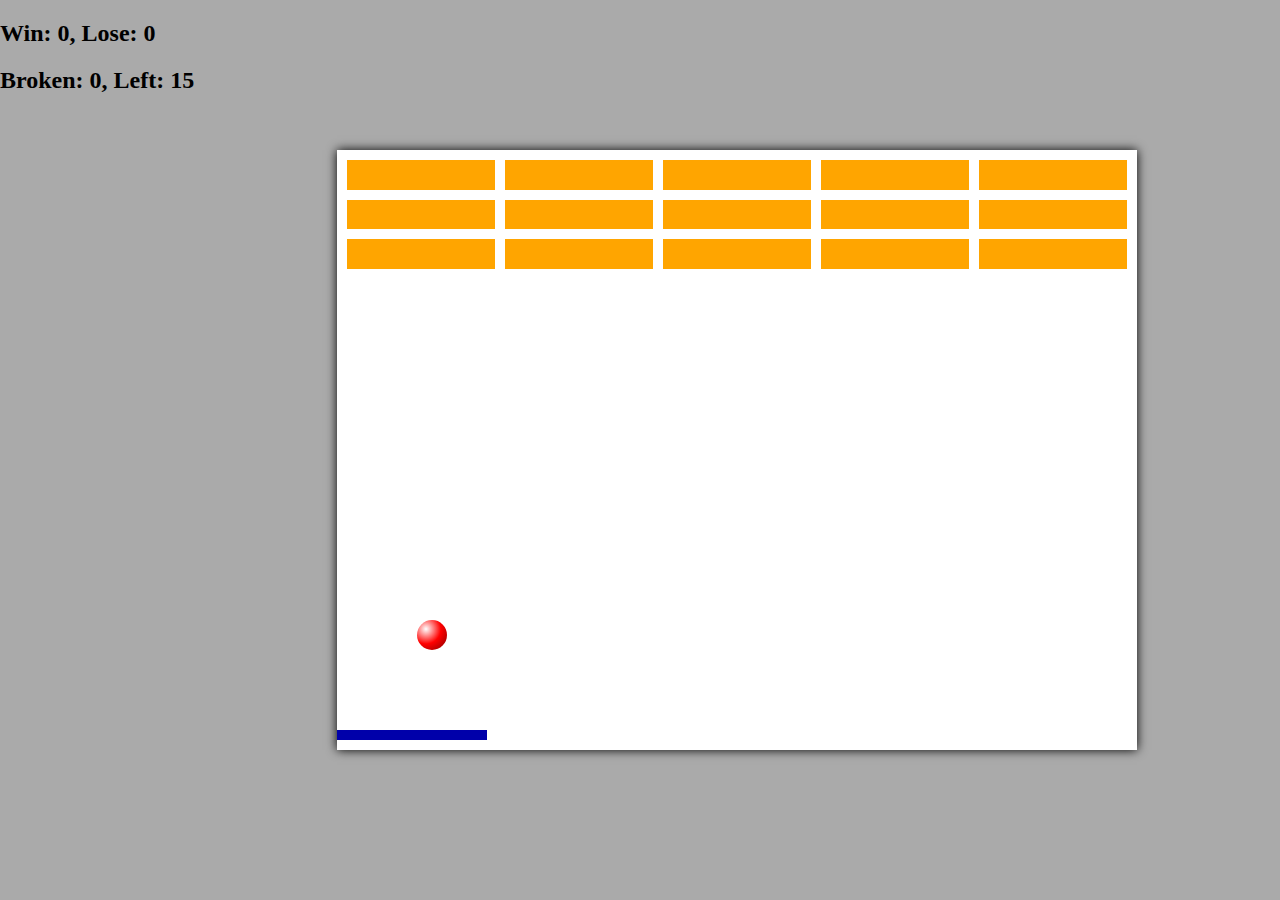
<file: Web/Arcanoid Game/index.htm>
<!DOCTYPE html>
<html lang="en">

<head>
  <meta charset="UTF-8" />
  <title>Document</title>
  <style>
    body {
      margin: 0;
      height: 100vh;
      display: flex;
      background: #aaa;
    }

    #game {
      position: relative;
      box-shadow: 0 0 10px #000;
      margin: auto;
    }

    #game>div {
      position: absolute;
    }

    #ball {
      border-radius: 50%;
    }
  </style>
</head>

<body>
  <div>
    <h2>Win: 0, Lose: 0</h2>
    <h2>Broken: 0, Left: 15</h2>
  </div>
  <script src="script.js"></script>
</body>

</html>
</file>
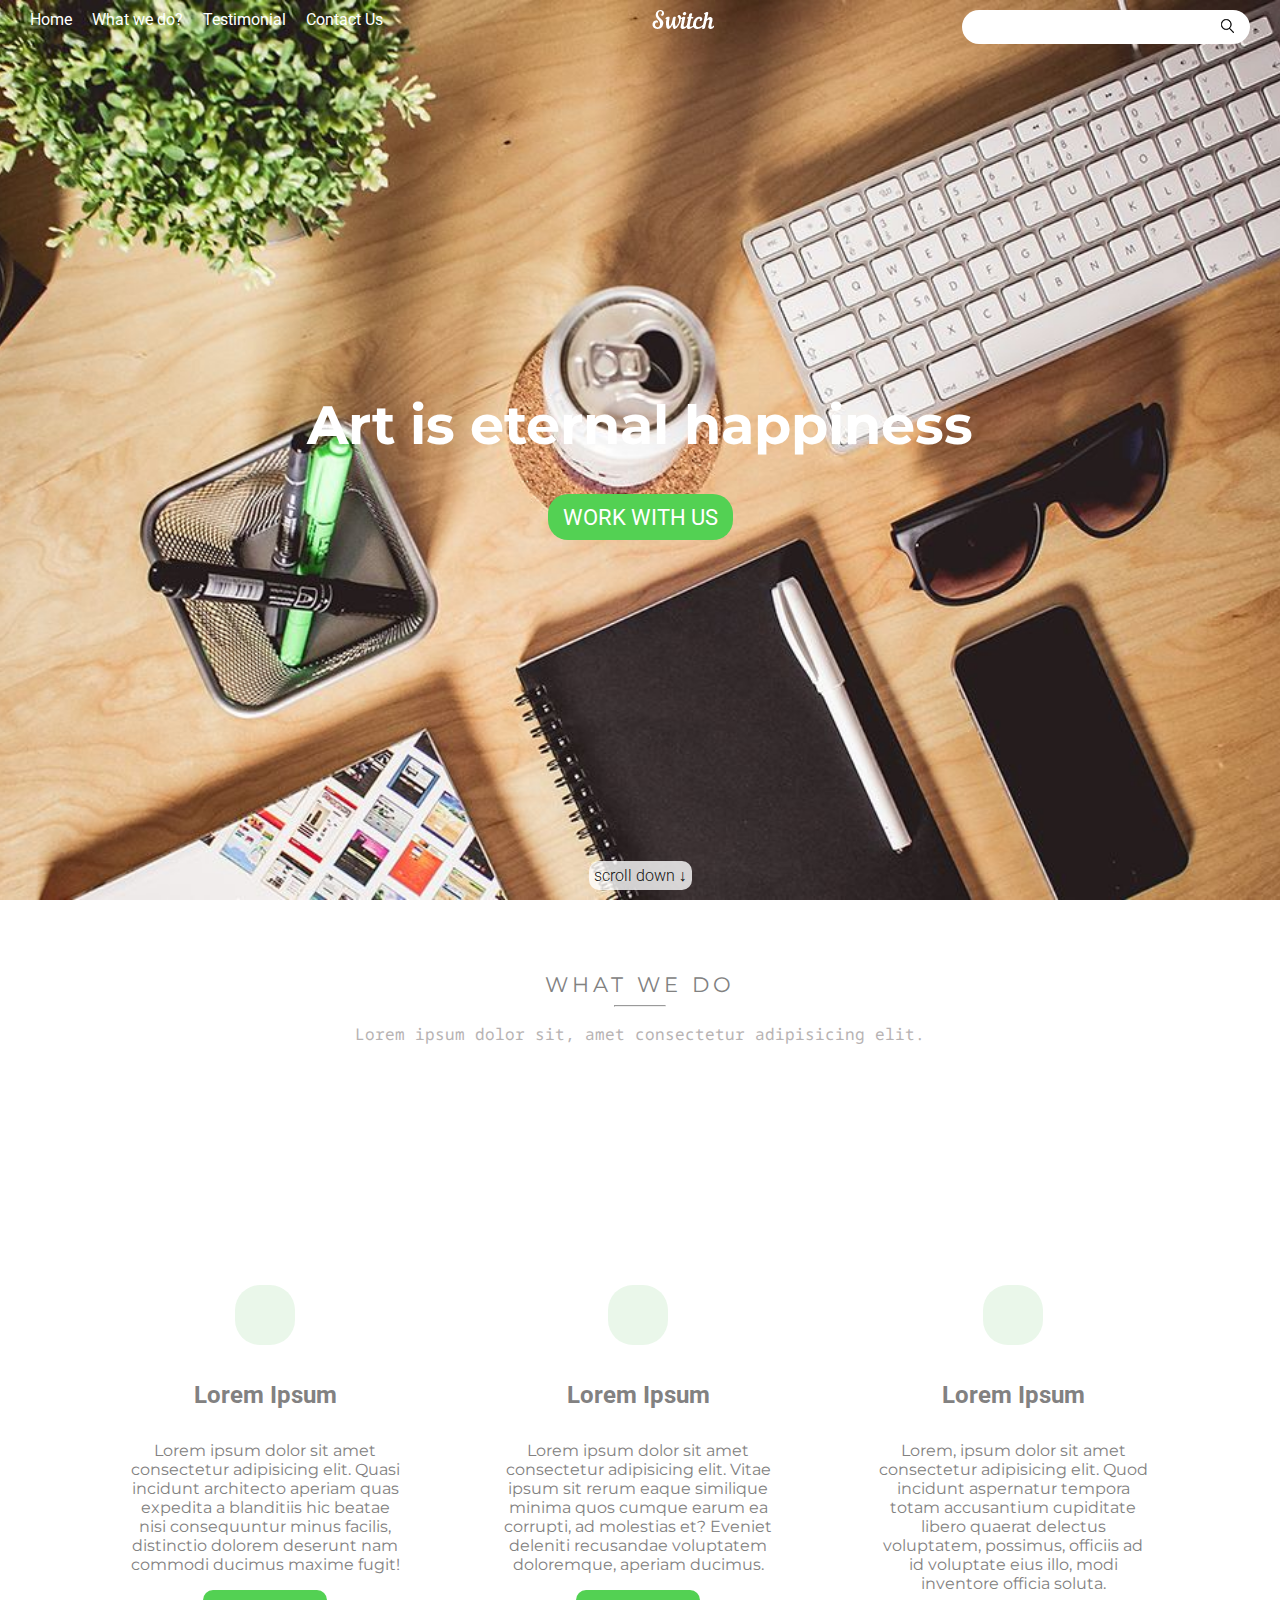
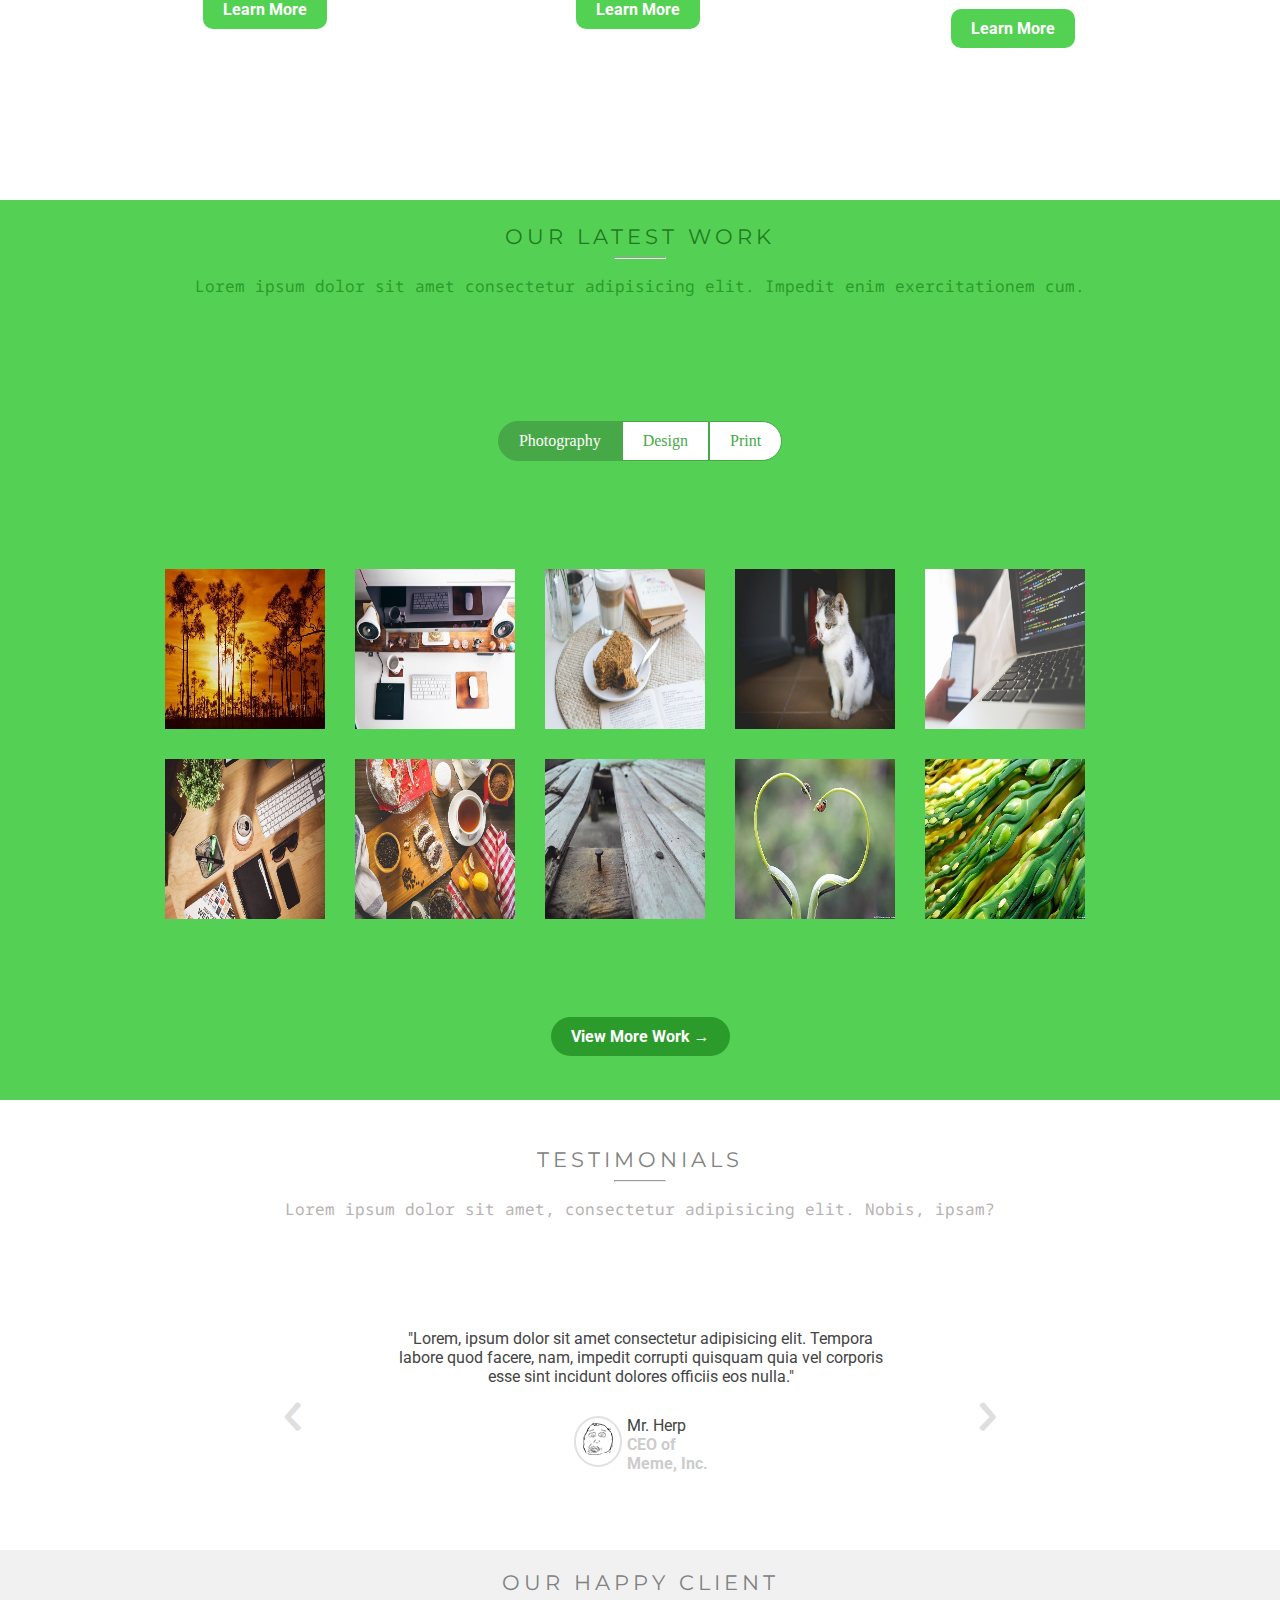
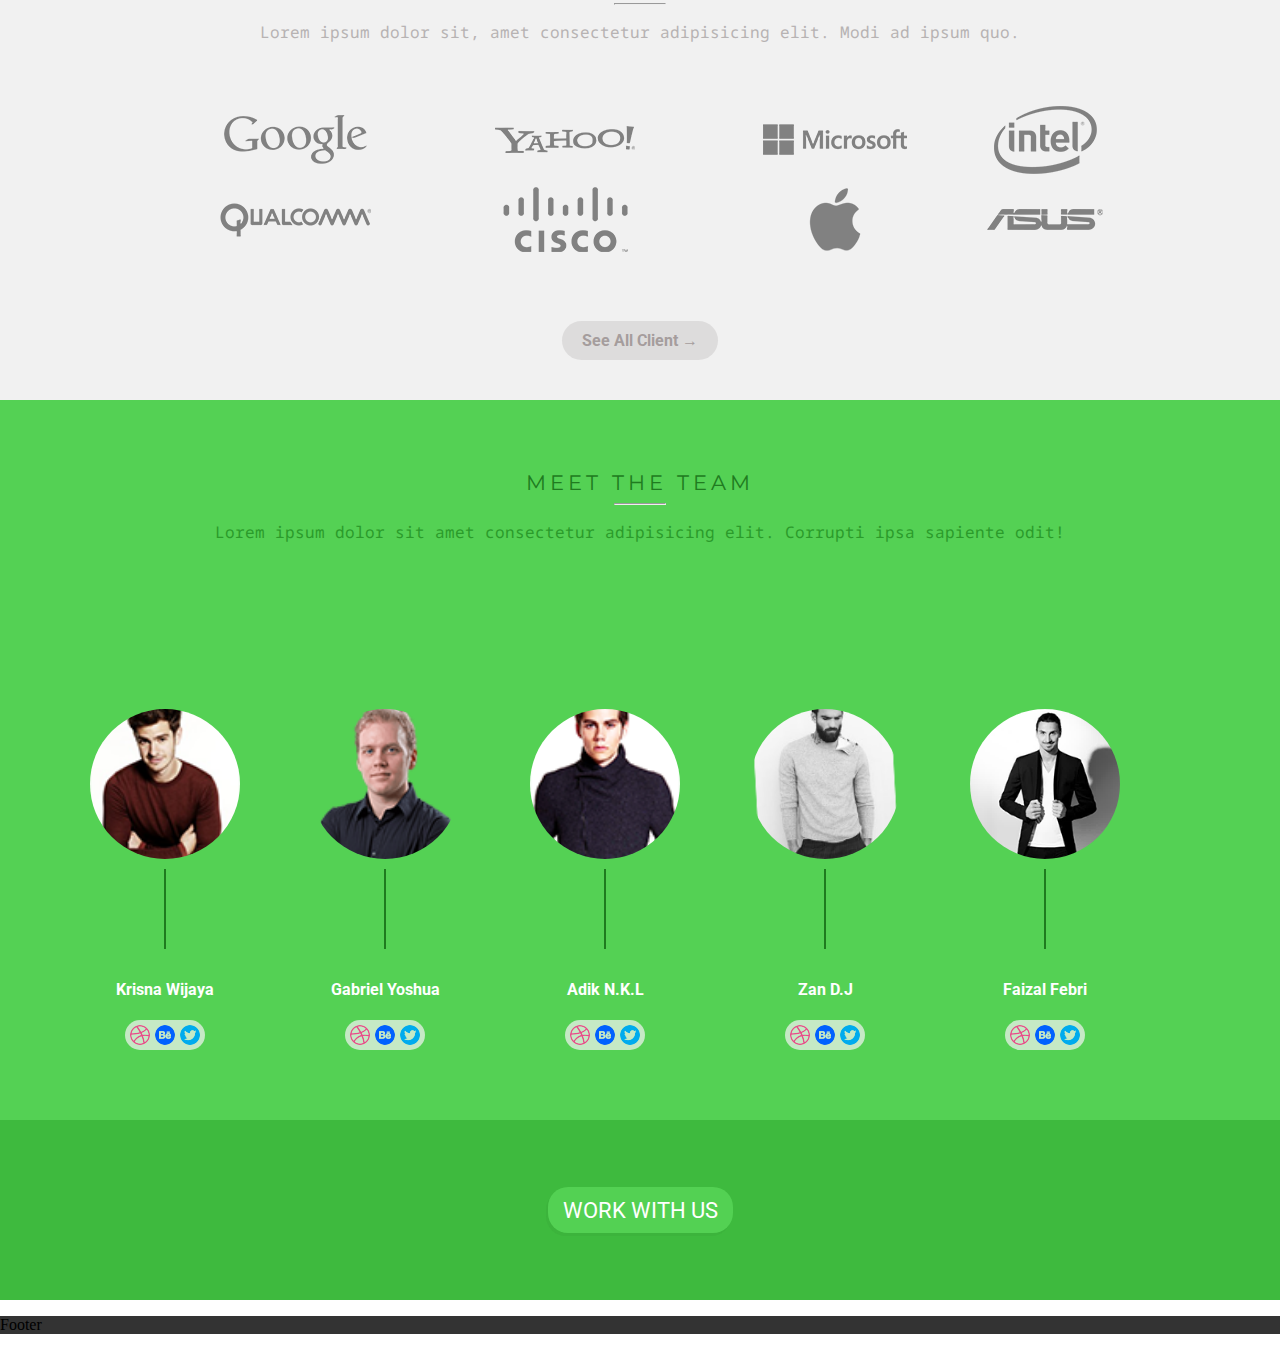
<file: Web/Art/index.html>
<!DOCTYPE html>
<html lang="en">

<head>
  <meta charset="UTF-8" />
  <meta name="viewport" content="width=device-width, initial-scale=1.0" />
  <title>Switch</title>
  <link rel="stylesheet" href="https://use.fontawesome.com/releases/v5.15.4/css/all.css"
    integrity="sha384-DyZ88mC6Up2uqS4h/KRgHuoeGwBcD4Ng9SiP4dIRy0EXTlnuz47vAwmeGwVChigm" crossorigin="anonymous" />
  <link rel="stylesheet" href="./css/normalize.css" />
  <link rel="stylesheet" href="./css/styles.css" />
</head>

<body>
  <header>
    <nav>
      <a href="">
        <img id="switch-logo" src="./img/switch.png" alt="Switch logo" /></a>
      <ul id="menu">
        <li><a href="">Home</a></li>
        <li><a href="">What we do?</a></li>
        <li><a href="">Testimonial</a></li>
        <li><a href="">Contact Us</a></li>
      </ul>
      <div id="search">
        <input type="text" />
        <button>
          <img src="./img/search.png" alt="Search" />
        </button>
      </div>
    </nav>
    <section>
      <h1>Art is eternal happiness</h1>
      <button class="custom-btn-1">Work with us</button>
    </section>
    <button id="scroll-down">Scroll down &darr;</button>
  </header>
  <main>
    <section id="section-1">
      <div class="container space-around vh-100">
        <div>
          <h2 class="section-header-1 gray-color-1">What we do</h2>
          <hr class="section-hr gray-color-1" />
          <h3 class="section-header-2 gray-color-2">
            Lorem ipsum dolor sit, amet consectetur adipisicing elit.
          </h3>
        </div>
        <div class="row articles">
          <article>
            <div><i class="fas fa-camera-retro"></i></div>
            <h4>Lorem Ipsum</h4>
            <p>
              Lorem ipsum dolor sit amet consectetur adipisicing elit. Quasi
              incidunt architecto aperiam quas expedita a blanditiis hic
              beatae nisi consequuntur minus facilis, distinctio dolorem
              deserunt nam commodi ducimus maxime fugit!
            </p>
            <button>Learn More</button>
          </article>
          <article>
            <div><i class="fas fa-tachometer-alt"></i></div>
            <h4>Lorem Ipsum</h4>
            <p>
              Lorem ipsum dolor sit amet consectetur adipisicing elit. Vitae
              ipsum sit rerum eaque similique minima quos cumque earum ea
              corrupti, ad molestias et? Eveniet deleniti recusandae
              voluptatem doloremque, aperiam ducimus.
            </p>
            <button>Learn More</button>
          </article>
          <article>
            <div><i class="fas fa-suitcase"></i></div>
            <h4>Lorem Ipsum</h4>
            <p>
              Lorem, ipsum dolor sit amet consectetur adipisicing elit. Quod
              incidunt aspernatur tempora totam accusantium cupiditate libero
              quaerat delectus voluptatem, possimus, officiis ad id voluptate
              eius illo, modi inventore officia soluta.
            </p>
            <button>Learn More</button>
          </article>
        </div>
      </div>
    </section>
    <section id="section-2" class="green-bg-color">
      <div class="container space-around vh-100">
        <div>
          <h2 class="section-header-1 green-color-1">Our Latest Work</h2>
          <hr class="section-hr green-color-2" />
          <h3 class="section-header-2 green-color-3">
            Lorem ipsum dolor sit amet consectetur adipisicing elit. Impedit
            enim exercitationem cum.
          </h3>
        </div>
        <div id="work-options">
          <button class="active-button">Photography</button>
          <button>Design</button>
          <button>Print</button>
        </div>

        <div id="gallery">
          <img src="./img/gallery-photos/gallery-photo-1.jpg" alt="" />
          <img src="./img/gallery-photos/gallery-photo-2.jpg" alt="" />
          <img src="./img/gallery-photos/gallery-photo-3.jpg" alt="" />
          <img src="./img/gallery-photos/gallery-photo-4.jpg" alt="" />
          <img src="./img/gallery-photos/gallery-photo-5.jpg" alt="" />
          <img src="./img/gallery-photos/gallery-photo-6.jpg" alt="" />
          <img src="./img/gallery-photos/gallery-photo-7.jpg" alt="" />
          <img src="./img/gallery-photos/gallery-photo-8.jpg" alt="" />
          <img src="./img/gallery-photos/gallery-photo-9.jpg" alt="" />
          <img src="./img/gallery-photos/gallery-photo-10.jpg" alt="" />
        </div>

        <button>View more work &rarr;</button>
      </div>
    </section>
    <section id="section-3" class="white-bg-color ">
      <div class="container vh-50 space-around">
        <div>
          <h2 class="section-header-1 gray-color-1">Testimonials</h2>
          <hr class="section-hr gray-color-1" />
          <h3 class="section-header-2 gray-color-2">
            Lorem ipsum dolor sit amet, consectetur adipisicing elit. Nobis, ipsam?
          </h3>
        </div>
        <div class="carousel">
          <button>&lt;</button>
          <article>
            <p>"Lorem, ipsum dolor sit amet consectetur adipisicing elit. Tempora labore quod facere, nam, impedit
              corrupti quisquam quia vel corporis esse sint incidunt dolores officiis eos nulla."</p>
            <div id="user-card">
              <div>
                <img src="./img/ceo.png" alt="">
              </div>
              <h2>Mr. Herp</h2>
              <h3>CEO of Meme, Inc.</h3>
            </div>
          </article>
          <button>&gt;</button>
        </div>
    </section>
    <section id="section-4" class="gray-bg-color">
      <div class="container vh-50 space-around">
        <div>
          <h2 class="section-header-1 gray-color-1">Our Happy Client</h2>
          <hr class="section-hr gray-color-1" />
          <h3 class="section-header-2 gray-color-2">
            Lorem ipsum dolor sit, amet consectetur adipisicing elit. Modi ad ipsum quo.
          </h3>
        </div>
        <div id="partners">
          <div id="partner-1"></div>
          <div id="partner-2"></div>
          <div id="partner-3"></div>
          <div id="partner-4"></div>
          <div id="partner-5"></div>
          <div id="partner-6"></div>
          <div id="partner-7"></div>
          <div id="partner-8"></div>
        </div>
        <button>See All Client &rarr;</button>
    </section>
    <section id="section-5" class="green-bg-color">
      <section class="vh-80">
        <div class="container space-around">
          <div>
            <h2 class="section-header-1 green-color-1">Meet the team</h2>
            <hr class="section-hr green-color-2" />
            <h3 class="section-header-2 green-color-3">
              Lorem ipsum dolor sit amet consectetur adipisicing elit. Corrupti ipsa sapiente odit!
            </h3>
          </div>
          <div id="team">
            <article>
              <div id="memberPhoto1"></div>
              <div class="vl"></div>
              <h4>Krisna Wijaya</h4>
              <div class="socials">
                <a href="">
                  <div class="us"></div>
                </a>
                <a href="">
                  <div class="be"></div>
                </a>
                <a href="">
                  <div class="tt"></div>
                </a>
              </div>
            </article>
            <article>
              <div id="memberPhoto2"></div>
              <div class="vl"></div>
              <h4>Gabriel Yoshua</h4>
              <div class="socials">
                <a href="">
                  <div class="us"></div>
                </a>
                <a href="">
                  <div class="be"></div>
                </a>
                <a href="">
                  <div class="tt"></div>
                </a>
              </div>
            </article>
            <article>
              <div id="memberPhoto3"></div>
              <div class="vl"></div>
              <h4>Adik N.K.L</h4>
              <div class="socials">
                <a href="">
                  <div class="us"></div>
                </a>
                <a href="">
                  <div class="be"></div>
                </a>
                <a href="">
                  <div class="tt"></div>
                </a>
              </div>
            </article>
            <article>
              <div id="memberPhoto4"></div>
              <div class="vl"></div>
              <h4>Zan D.J</h4>
              <div class="socials">
                <a href="">
                  <div class="us"></div>
                </a>
                <a href="">
                  <div class="be"></div>
                </a>
                <a href="">
                  <div class="tt"></div>
                </a>
              </div>
            </article>
            <article>
              <div id="memberPhoto5"></div>
              <div class="vl"></div>
              <h4>Faizal Febri</h4>
              <div class="socials">
                <a href="">
                  <div class="us"></div>
                </a>
                <a href="">
                  <div class="be"></div>
                </a>
                <a href="">
                  <div class="tt"></div>
                </a>
              </div>
            </article>
          </div>
        </div>
      </section>
      <section class="green-bg-color-2 vh-20">
        <div class="container space-around">
          <button class="custom-btn-1">Work with us</button>
        </div>
      </section>
    </section>
    <footer id="footer" class="black-bg-color">
      <p>Footer</p>
    </footer>
  </main>
  <footer></footer>
</body>

</html>
</file>
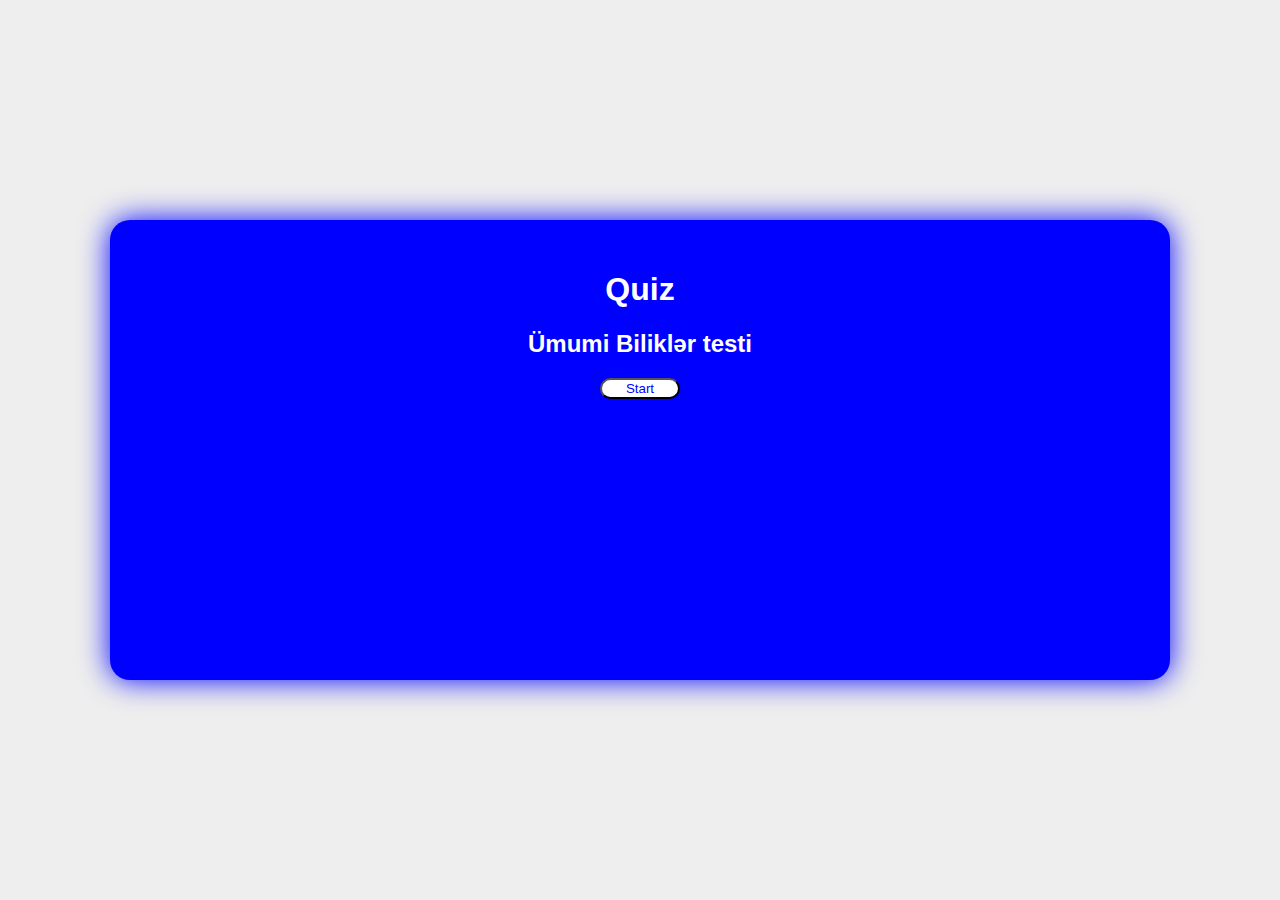
<file: Web/Brain Game/index.html>
<!DOCTYPE html>
<html lang="en">

<head>
  <meta charset="UTF-8" />
  <meta http-equiv="X-UA-Compatible" content="IE=edge" />
  <meta name="viewport" content="width=device-width, initial-scale=1.0" />
  <link href="https://cdn.jsdelivr.net/npm/bootstrap@5.1.3/dist/css/bootstrap.min.css" rel="stylesheet"
    integrity="sha384-1BmE4kWBq78iYhFldvKuhfTAU6auU8tT94WrHftjDbrCEXSU1oBoqyl2QvZ6jIW3" crossorigin="anonymous">
  <script src="https://cdn.jsdelivr.net/npm/bootstrap@5.1.3/dist/js/bootstrap.bundle.min.js"
    integrity="sha384-ka7Sk0Gln4gmtz2MlQnikT1wXgYsOg+OMhuP+IlRH9sENBO0LRn5q+8nbTov4+1p"
    crossorigin="anonymous"></script>
  <title>Document</title>
  <style>
    li {
      background-color: blue;
      color: white;
    }

    input {
      font-size: 20px;
    }

    body {
      margin: 0;
      height: 100vh;
      display: flex;
      background: #eee;
    }

    #quiz {
      width: 1000px;
      height: 400px;
      background-color: blue;
      margin: auto;
      padding: 30px;
      border-radius: 20px;
      box-shadow: 0 0 30px blue;
      color: white;
      text-align: center;
      font-family: 'Roboto', sans-serif;
    }

    ul {
      list-style-type: none;
      text-align: left;
    }

    #btn {
      border-radius: 20px;
      width: 80px;
      color: blue;
      background-color: white;

    }

    label {
      font-size: 20px;
    }
  </style>
</head>

<body>
  <div id="quiz">
    <label for=""></label>
    <h1 id="h1"></h1>
    <h2 id="h2"></h2>
    <ul id="answers"></ul>
    <button id="btn">Start</button>
  </div>
  <script>
    const h1 = document.getElementById("h1");
    const h2 = document.getElementById("h2");
    const test = document.getElementById("test");
    const btn = document.getElementById("btn");
    const answers = document.getElementById("answers");

    const ajax = new XMLHttpRequest();
    let quiz = {};
    let current = 0;
    const userAnswers = [];
    ajax.open("GET", "files/data.json");
    ajax.send();

    ajax.onload = function () {
      quiz = JSON.parse(ajax.responseText);
      h1.innerHTML = "Quiz";
      h2.innerHTML = quiz.title;
      console.log(quiz);
    };

    btn.onclick = function () {
      if (current > 0) {
        let radioBtns = answers.getElementsByTagName("input");

        userAnswers[current - 1] = "";

        for (let i = 0; i < radioBtns.length; i++) {
          if (radioBtns[i].checked) {
            userAnswers[current - 1] = i;
            break;
          }
        }
      }
      if (current < quiz.quiz.length) {
        next();
        current++;
      } else finish();
    };

    function next() {
      h1.innerHTML = `Question ${current + 1}`;
      h2.innerHTML = quiz.quiz[current].question;
      code = "";
      for (let i = 0; i < quiz.quiz[current].answers.length; i++) {
        code += `<li><input name="answer" class="form-check-input"  id= "a${i}"type="radio"><label for="a${i}">${quiz.quiz[current].answers[i]}</label></li>`;
      }

      answers.innerHTML = code;

      btn.innerHTML = "Next";
    }

    function finish() {
      let code = "";
      h1.innerHTML = `Results`;
      h2.innerHTML = "Statistics:";

      const result = getQuizResult(userAnswers);

      code += `<li style="font-size:30px;" >True: ${result.correct}</li>`;
      code += `<li style="font-size:30px;" >False: ${result.wrong} </li>`;
      code += `<li style="font-size:30px;" >Empty: ${result.blank}</li>`;

      answers.innerHTML = code;

      btn.style.display = "none";
    }

    function getQuizResult(answers) {
      let result = {
        correct: 0,
        wrong: 0,
        blank: 0,
      };

      for (let i in answers) {
        if (answers[i] === "") {
          result.blank++;
          continue;
        }

        if (answers[i] === quiz.quiz[i].true) result.correct++;
        else result.wrong++;
      }

      return result;
    }
  </script>
</body>

</html>
</file>
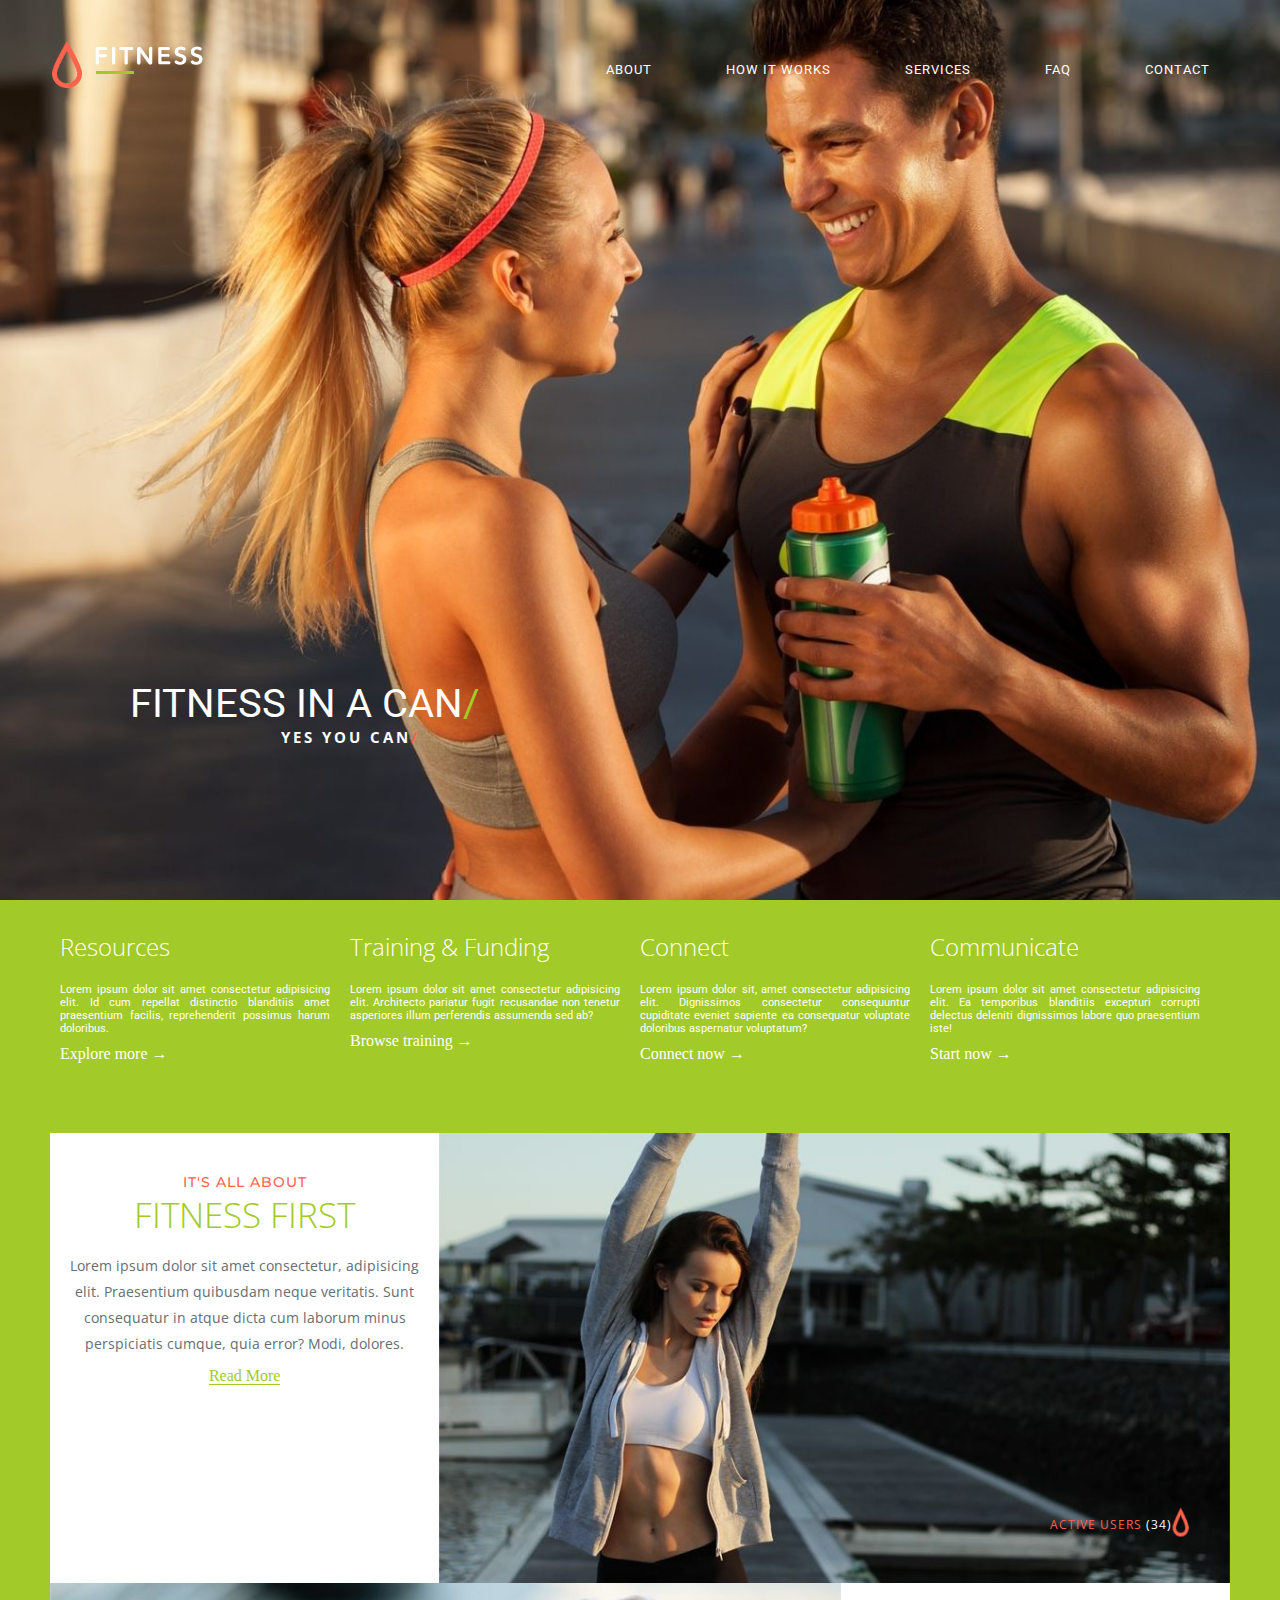
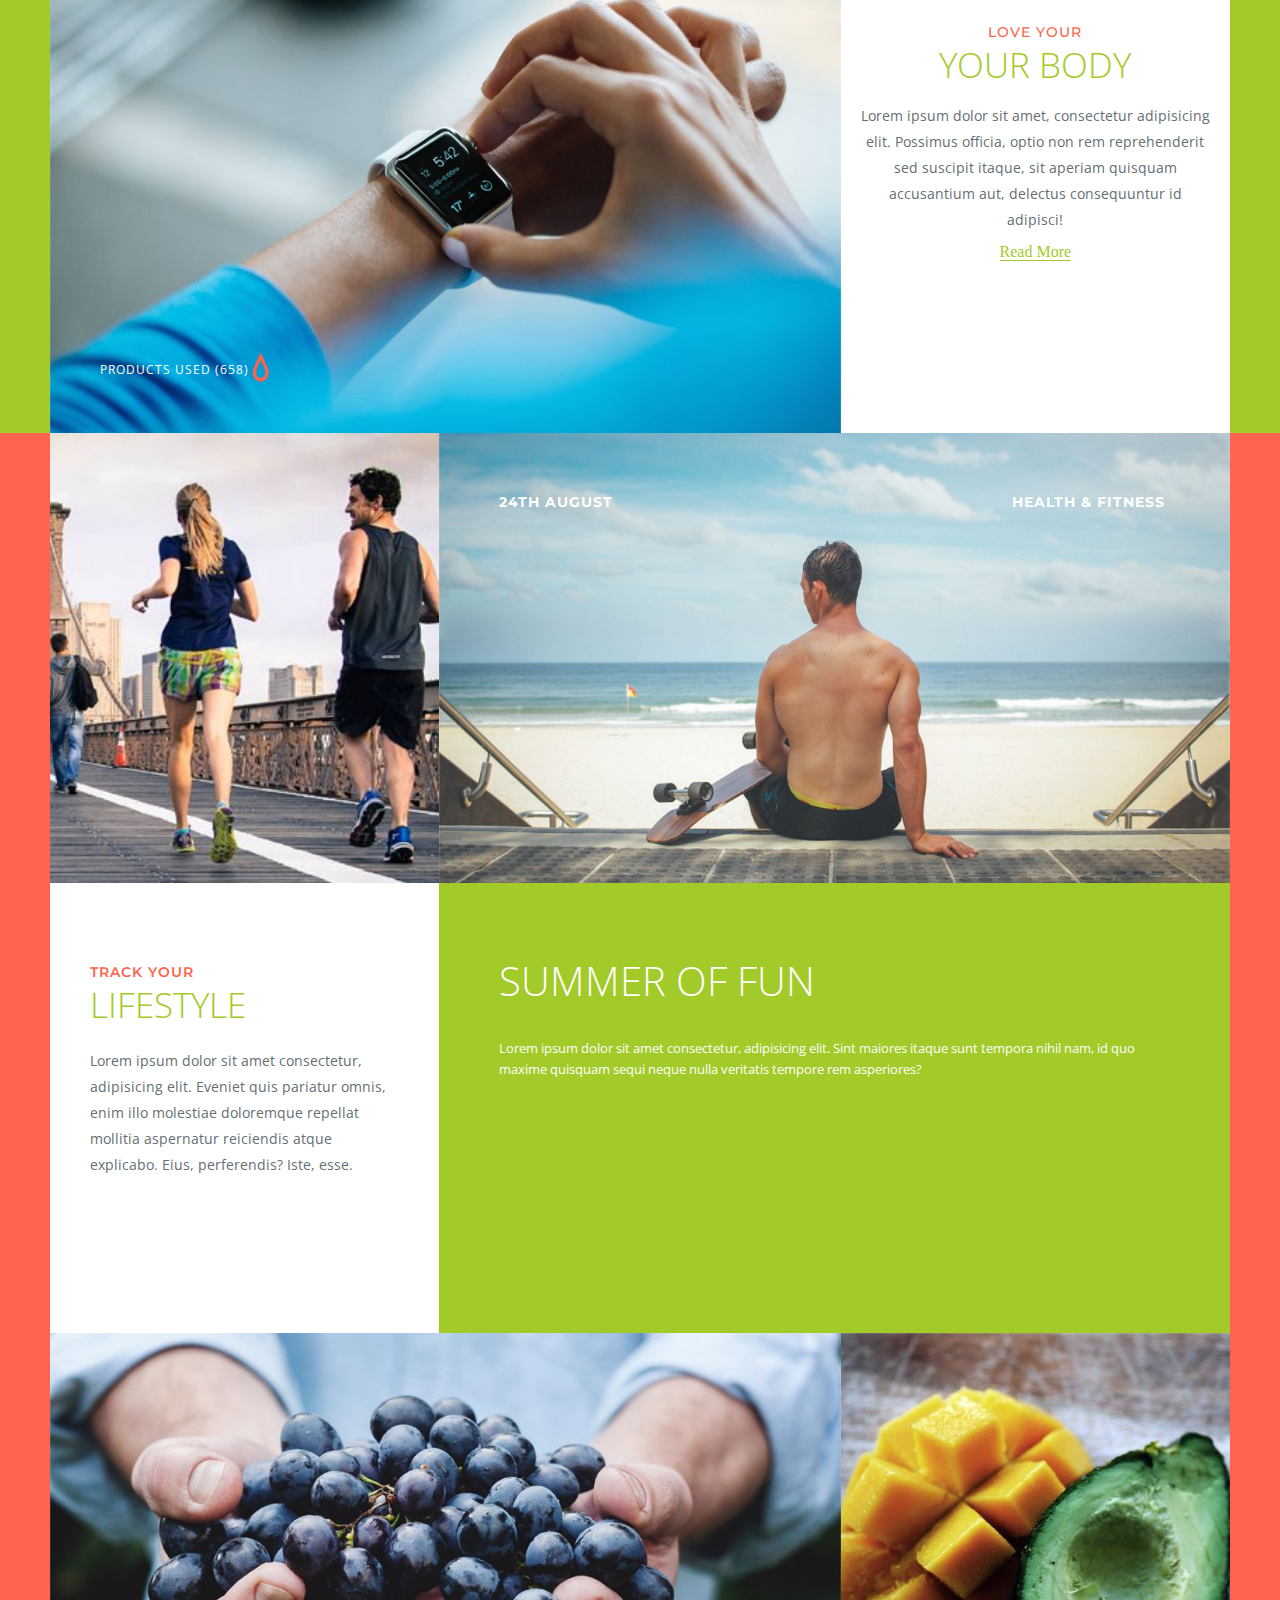
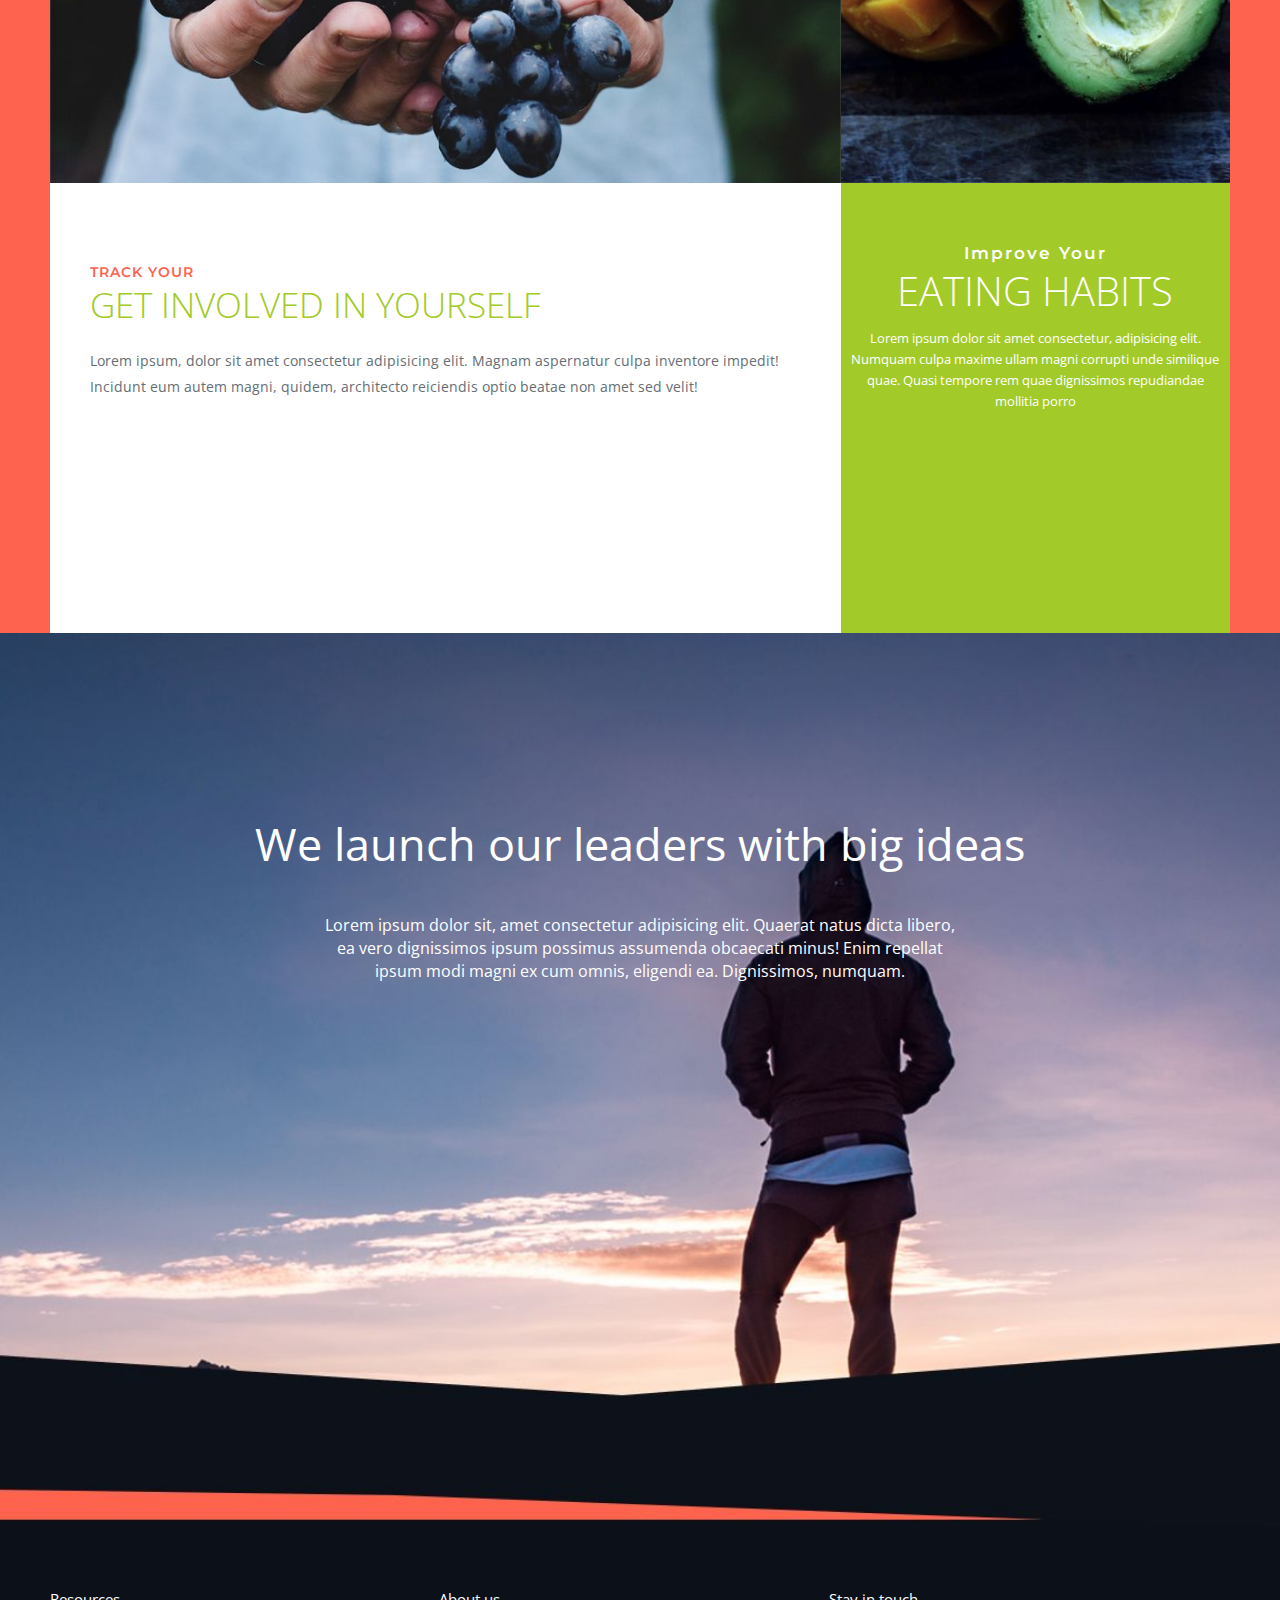
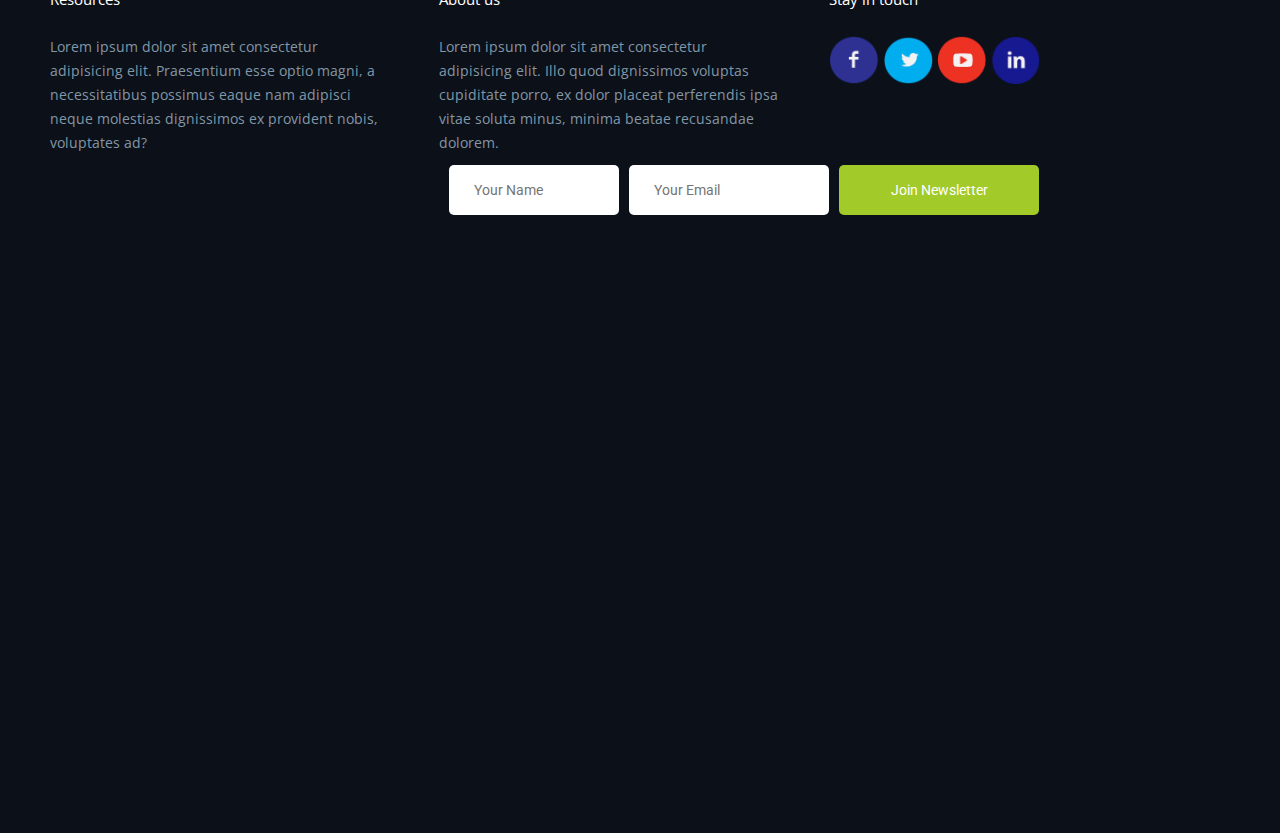
<file: Web/Fitness/index.html>
<!DOCTYPE html>
<html lang="en">

<head>
  <meta charset="UTF-8" />
  <meta name="viewport" content="width=device-width, initial-scale=1.0" />
  <title>Fitness</title>
  <link rel="shortcut icon" href="./favicon.ico" type="image/x-icon" />
  <link rel="icon" href="./favicon.ico" type="image/x-icon" />
  <link rel="stylesheet" href="https://use.fontawesome.com/releases/v5.15.4/css/all.css"
    integrity="sha384-DyZ88mC6Up2uqS4h/KRgHuoeGwBcD4Ng9SiP4dIRy0EXTlnuz47vAwmeGwVChigm" crossorigin="anonymous" />
  <link rel="stylesheet" href="./css/reset.css" />
  <link rel="stylesheet" href="./css/styles.css" />
</head>

<body>
  <header>
    <nav>
      <a href="">
        <img src="./img/logo.png" alt="Fitness Logo" />
      </a>
      <ul>
        <li><a href="">About</a></li>
        <li><a href="">How it works</a></li>
        <li><a href="">Services</a></li>
        <li><a href="">FAQ</a></li>
        <li><a href="">Contact</a></li>
      </ul>
    </nav>
    <div>
      <h1>Fitness in a can<span class="green-text">/</span></h1>
      <h2>yes you can<span class="red-text">/</span></h2>
    </div>
  </header>
  <main>
    <div class="green-bg">
      <div class="container">
        <section id="short-info" class="row white-text">
          <article class="col-25 float-left">
            <i class="fas fa-suitcase"></i>
            <h2>Resources</h2>
            <p>
              Lorem ipsum dolor sit amet consectetur adipisicing elit. Id cum
              repellat distinctio blanditiis amet praesentium facilis,
              reprehenderit possimus harum doloribus.
            </p>
            <a class="white-text" href="">Explore more &#8594;</a>
          </article>
          <article class="col-25 float-left">
            <i class="fas fa-tachometer-alt"></i>
            <h2>Training & Funding</h2>
            <p>
              Lorem ipsum dolor sit amet consectetur adipisicing elit.
              Architecto pariatur fugit recusandae non tenetur asperiores
              illum perferendis assumenda sed ab?
            </p>
            <a class="white-text" href="">Browse training &#8594;</a>
          </article>
          <article class="col-25 float-left">
            <i class="fas fa-cloud"></i>
            <h2>Connect</h2>
            <p>
              Lorem ipsum dolor sit, amet consectetur adipisicing elit.
              Dignissimos consectetur consequuntur cupiditate eveniet sapiente
              ea consequatur voluptate doloribus aspernatur voluptatum?
            </p>
            <a class="white-text" href="">Connect now &#8594;</a>
          </article>
          <article class="col-25 float-left">
            <i class="fas fa-comment-alt"></i>
            <h2>Communicate</h2>
            <p>
              Lorem ipsum dolor sit amet consectetur adipisicing elit. Ea
              temporibus blanditiis excepturi corrupti delectus deleniti
              dignissimos labore quo praesentium iste!
            </p>
            <a class="white-text" href="">Start now &#8594;</a>
          </article>
        </section>
        <section>
          <article class="row">
            <div id="fitness" class="col-67 vh-50 float-right">
              <div>
                <h2 class="red-text">
                  Active Users <span class="white-text">(34)</span>
                </h2>
                <img src="./img/red-drop.png" alt="Red Drop" />
              </div>
            </div>
            <div id="fitness-content" class="col-33 vh-50 white-bg float-left">
              <h2 class="red-text">It's All About</h2>
              <h3 class="green-text">Fitness First</h3>
              <i class="fas fa-tint gray-text"></i>
              <p>
                Lorem ipsum dolor sit amet consectetur, adipisicing elit.
                Praesentium quibusdam neque veritatis. Sunt consequatur in
                atque dicta cum laborum minus perspiciatis cumque, quia error?
                Modi, dolores.
              </p>
              <a class="green-text" href="">
                <span class="underline">Read More</span>
              </a>
            </div>
          </article>
          <article class="row">
            <div id="body" class="col-67 vh-50 float-left">
              <div>
                <h2 class="white-text">Products Used (658)</h2>
                <img src="./img/red-drop.png" alt="Red Drop" />
              </div>
            </div>
            <div id="body-content" class="col-33 vh-50 white-bg float-right">
              <h2 class="red-text">Love Your</h2>
              <h3 class="green-text">Your Body</h3>
              <i class="fas fa-tint gray-text"></i>
              <p>
                Lorem ipsum dolor sit amet, consectetur adipisicing elit.
                Possimus officia, optio non rem reprehenderit sed suscipit
                itaque, sit aperiam quisquam accusantium aut, delectus
                consequuntur id adipisci!
              </p>
              <a class="green-text" href="">
                <span class="underline">Read More</span>
              </a>
            </div>
          </article>
        </section>
      </div>
    </div>
    <div class="red-bg">
      <div class="container">
        <div class="row">
          <article class="col-33 float-left">
            <div id="lifestyle" class="vh-50"></div>
            <div class="vh-50 white-bg">
              <i class="fas fa-user float-right"></i>
              <h2 class="red-text">Track Your</h2>
              <h3 class="green-text">Lifestyle</h3>
              <p>
                Lorem ipsum dolor sit amet consectetur, adipisicing elit.
                Eveniet quis pariatur omnis, enim illo molestiae doloremque
                repellat mollitia aspernatur reiciendis atque explicabo. Eius,
                perferendis? Iste, esse.
              </p>
            </div>
          </article>
          <article class="col-67 float-left">
            <div id="young-boy" class="vh-50 white-text">
              <h2>24th August</h2>
              <div>
                <h3 class="float-left">Health & Fitness</h3>
                <i class="far fa-bookmark float-left"></i>
              </div>
            </div>
            <div class="vh-50 green-bg">
              <h2 class="white-text">Summer Of Fun</h2>
              <p class="white-text">
                Lorem ipsum dolor sit amet consectetur, adipisicing elit. Sint
                maiores itaque sunt tempora nihil nam, id quo maxime quisquam
                sequi neque nulla veritatis tempore rem asperiores?
              </p>
            </div>
          </article>
          <article class="col-67 float-left">
            <div id="grape" class="vh-50"></div>
            <div class="vh-50 white-bg">
              <i class="fas fa-apple-alt float-right"></i>
              <h2 class="red-text">Track Your</h2>
              <h3 class="green-text">Get Involved In Yourself</h3>
              <p>
                Lorem ipsum, dolor sit amet consectetur adipisicing elit.
                Magnam aspernatur culpa inventore impedit! Incidunt eum autem
                magni, quidem, architecto reiciendis optio beatae non amet sed
                velit!
              </p>
            </div>
          </article>
          <article class="col-33 float-left">
            <div id="mango" class="vh-50"></div>
            <div class="vh-50 green-bg">
              <i class="fas fa-carrot float-right white-text"></i>
              <h2 class="white-text">Improve Your</h2>
              <h3 class="white-text">Eating Habits</h3>
              <p class="white-text">
                Lorem ipsum dolor sit amet consectetur, adipisicing elit.
                Numquam culpa maxime ullam magni corrupti unde similique quae.
                Quasi tempore rem quae dignissimos repudiandae mollitia porro
              </p>
            </div>
          </article>
        </div>
      </div>
    </div>
  </main>
  <footer>
    <section id="banner" class="white-text">
      <div>
        <h2>We launch our leaders with big ideas</h2>
        <p>
          Lorem ipsum dolor sit, amet consectetur adipisicing elit. Quaerat
          natus dicta libero, ea vero dignissimos ipsum possimus assumenda
          obcaecati minus! Enim repellat ipsum modi magni ex cum omnis,
          eligendi ea. Dignissimos, numquam.
        </p>
      </div>
    </section>
    <section id="footer" class="row white-text">
      <div class="container row">
        <article class="col-33 float-left">
          <h2>Resources</h2>
          <p>
            Lorem ipsum dolor sit amet consectetur adipisicing elit.
            Praesentium esse optio magni, a necessitatibus possimus eaque nam
            adipisci neque molestias dignissimos ex provident nobis,
            voluptates ad?
          </p>
        </article>
        <article class="col-33 float-left">
          <h2>About us</h2>
          <p>
            Lorem ipsum dolor sit amet consectetur adipisicing elit. Illo quod
            dignissimos voluptas cupiditate porro, ex dolor placeat
            perferendis ipsa vitae soluta minus, minima beatae recusandae
            dolorem.
          </p>
        </article>
        <article class="col-33 float-left">
          <h2>Stay in touch</h2>
          <div>
            <a href=""><img src="./img/facebook.png" alt="" class="social-img" /></a>
            <a href=""><img src="./img/twitter.png" alt="" class="social-img" /></a>
            <a href=""><img src="./img/youtube.png" alt="" class="social-img" /></a>
            <a href=""><img src="./img/linkedin.png" alt="" class="social-img" /></a>
          </div>
        </article>
        <div id="form" class="col-67">
          <p><input id="name" type="text" placeholder="Your Name" /></p>
          <p><input id="email" type="text" placeholder="Your Email" /></p>
          <p>
            <input class="green-bg white-text" id="btn" type="button" value="Join Newsletter" />
          </p>
        </div>
      </div>
    </section>
  </footer>
</body>

</html>
</file>
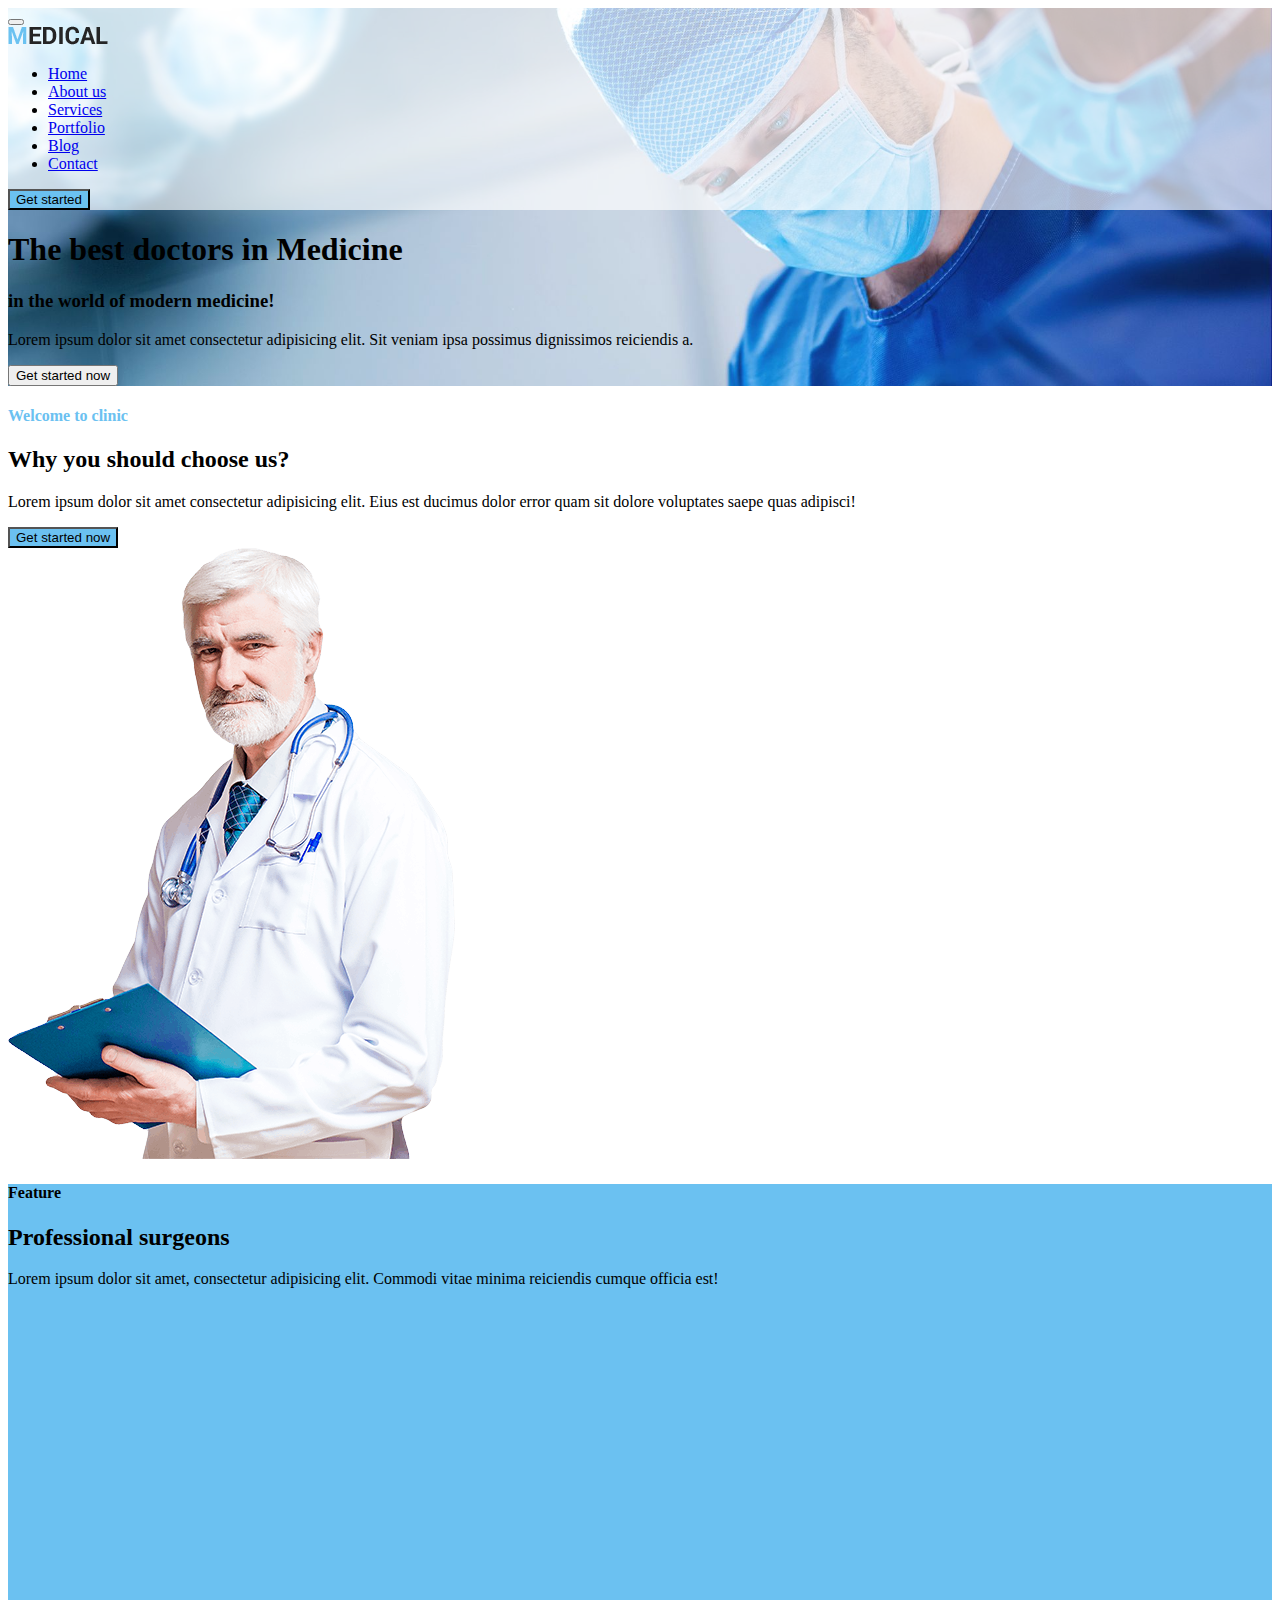
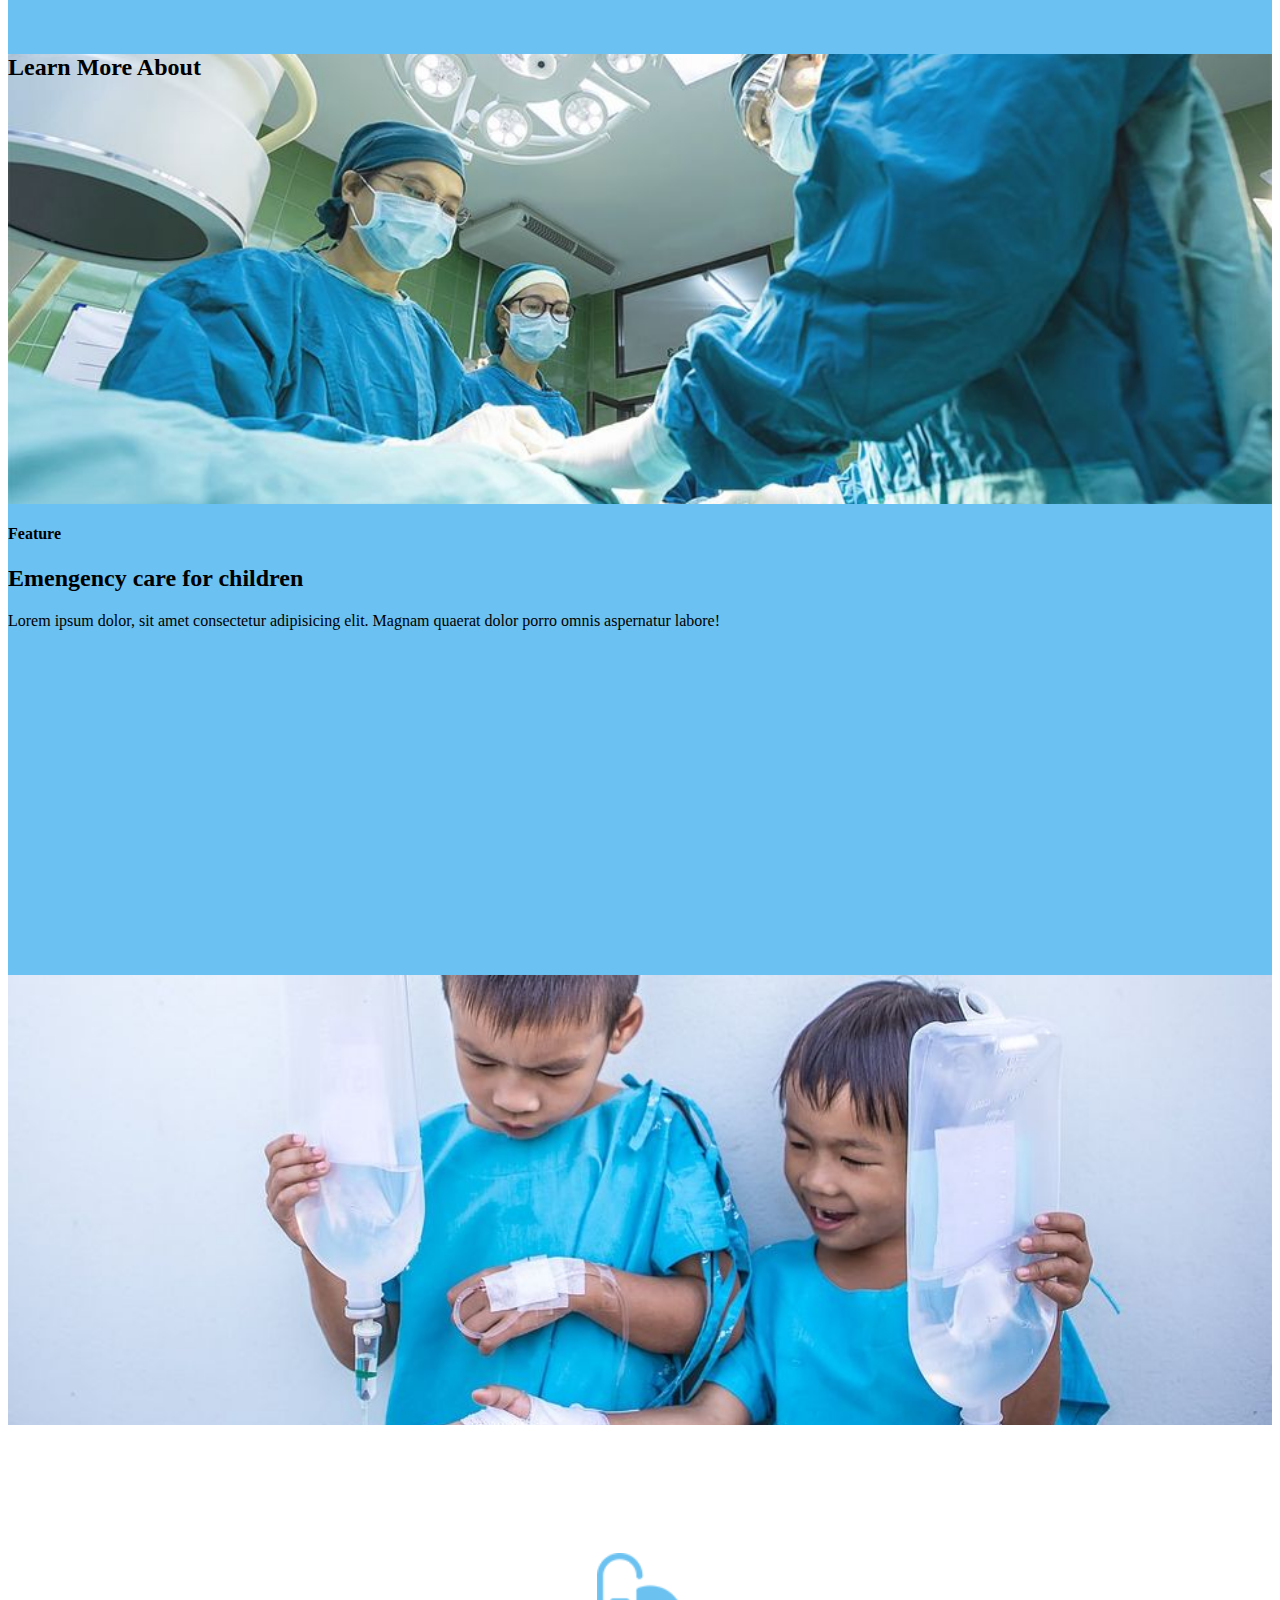
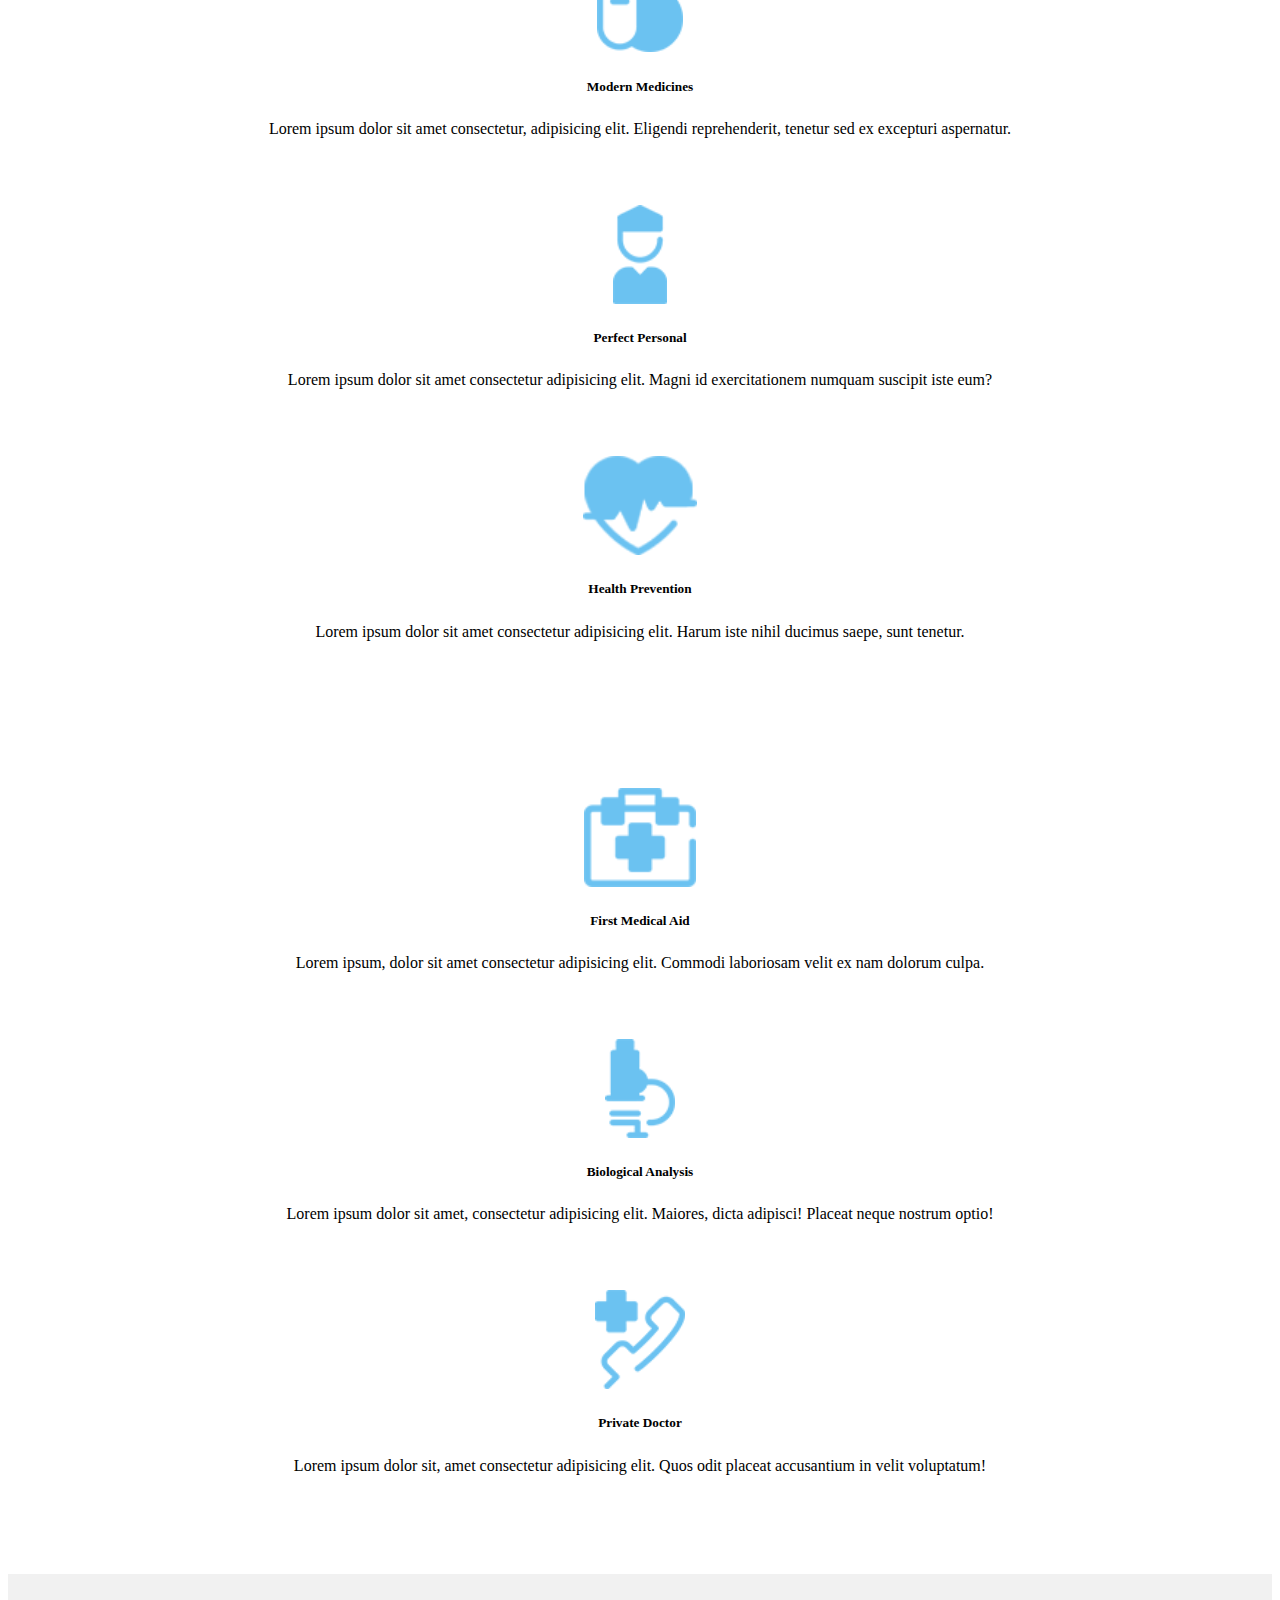
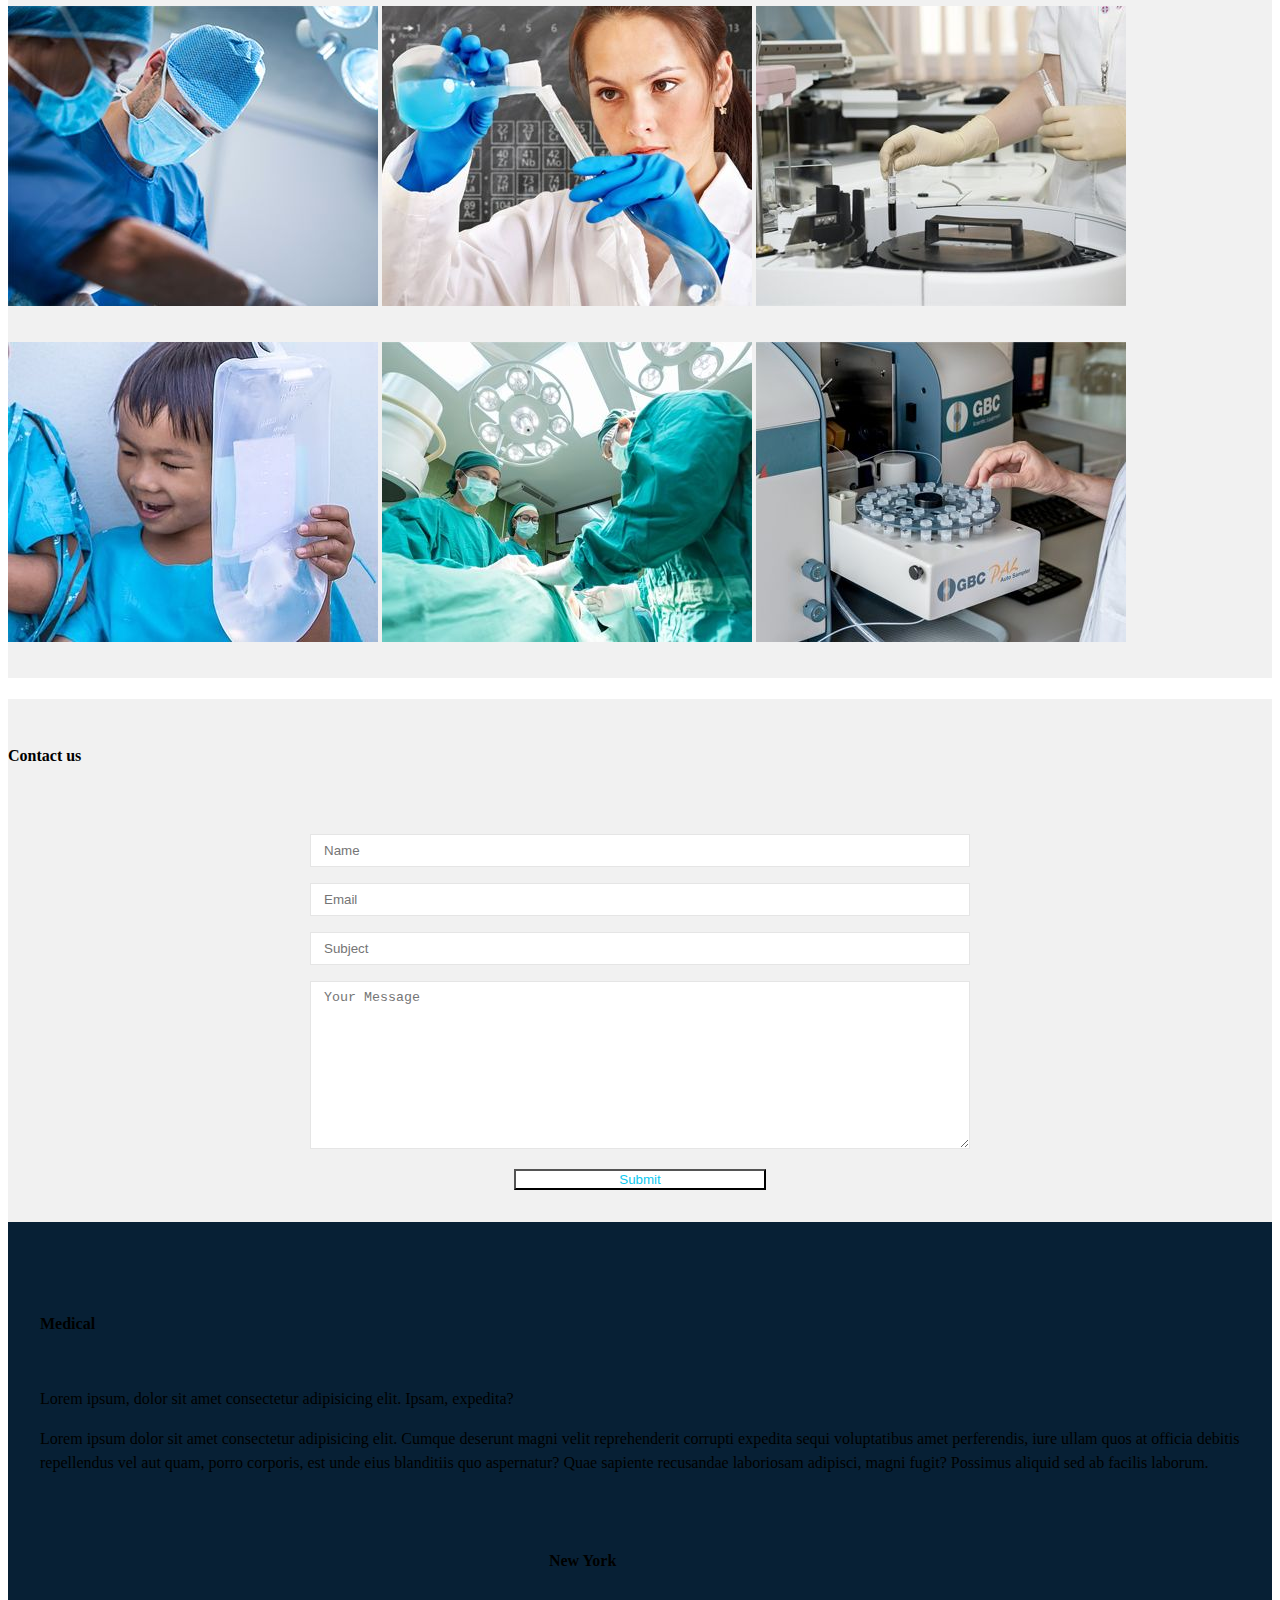
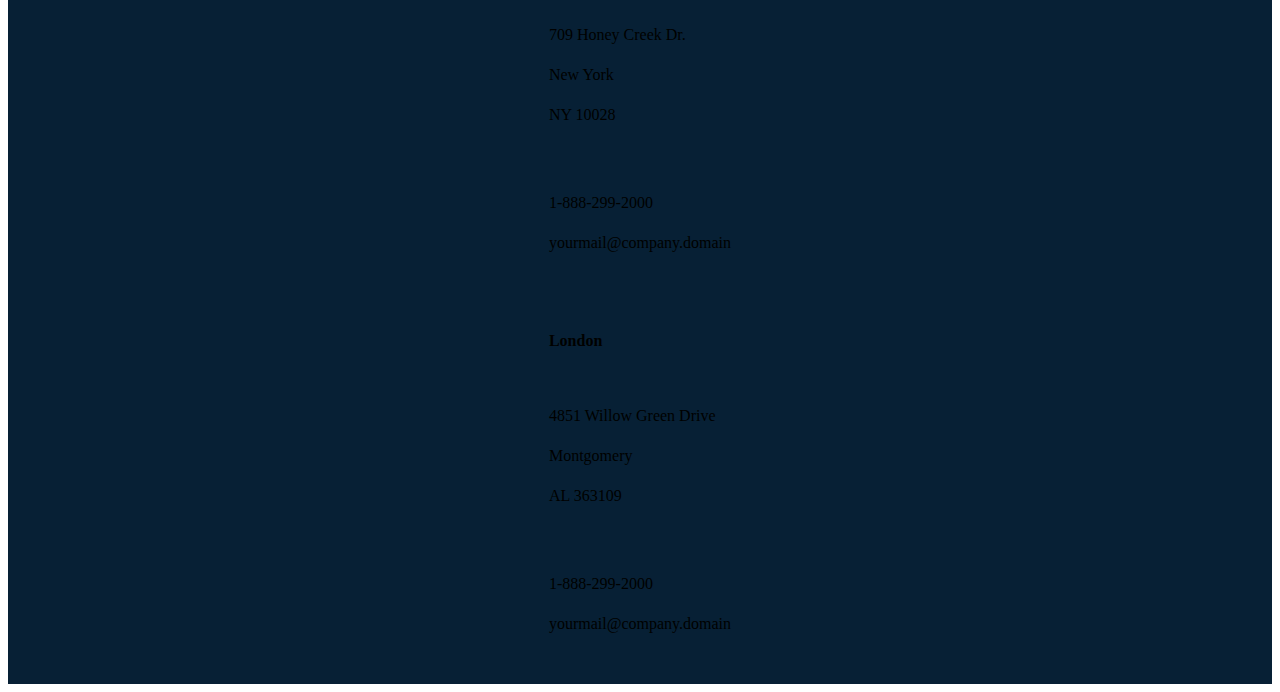
<file: Web/Medical/index.htm>
<!DOCTYPE html>
<html lang="en">
  <head>
    <meta charset="UTF-8" />
    <meta name="viewport" content="width=device-width, initial-scale=1" />
    <title>Medical</title>
    <link
      rel="stylesheet"
      href="https://cdn.jsdelivr.net/npm/bootstrap@5.1.3/dist/css/bootstrap.min.css"
      integrity="sha384-1BmE4kWBq78iYhFldvKuhfTAU6auU8tT94WrHftjDbrCEXSU1oBoqyl2QvZ6jIW3"
      crossorigin="anonymous"
    />
    <link rel="stylesheet" href="css/style.css" />
  </head>
  <body>
    <header class="vh-100">
      <nav class="navbar navbar-expand-md navbar-light bg-ligh-trans fixed-top">
        <div class="container">
          <button
            class="navbar-toggler"
            type="button"
            data-bs-toggle="collapse"
            data-bs-target="#navbarTogglerDemo01"
            aria-controls="navbarTogglerDemo01"
            aria-expanded="false"
            aria-label="Toggle navigation"
          >
            <span class="navbar-toggler-icon"></span>
          </button>
          <div class="collapse navbar-collapse" id="navbarTogglerDemo01">
            <a class="navbar-brand" href="#">
              <img src="./img/medical.png" alt="Medical logo" />
            </a>
            <ul class="navbar-nav me-auto mb-2 mb-md-0">
              <li class="nav-item">
                <a class="nav-link active" aria-current="page" href="#">Home</a>
              </li>
              <li class="nav-item">
                <a class="nav-link active" aria-current="page" href="#"
                  >About us</a
                >
              </li>
              <li class="nav-item">
                <a class="nav-link active" aria-current="page" href="#"
                  >Services</a
                >
              </li>
              <li class="nav-item">
                <a class="nav-link active" aria-current="page" href="#"
                  >Portfolio</a
                >
              </li>
              <li class="nav-item">
                <a class="nav-link active" aria-current="page" href="#">Blog</a>
              </li>
              <li class="nav-item">
                <a class="nav-link active" aria-current="page" href="#"
                  >Contact</a
                >
              </li>
            </ul>
            <button
              class="btn btn-primary bg-mavi border-0 rounded-0 text-uppercase"
              type="submit"
            >
              Get started
            </button>
          </div>
        </div>
      </nav>

      <div class="container">
        <div class="row d-flex vh-100 align-items-center">
          <div class="col-md-6 card bg-transparent border-0 text-white">
            <div class="card-body">
              <h1 class="card-title display-1">
                The best doctors in <b>Medicine</b>
              </h1>
              <h3 class="card-subtitle mb-2">
                in the world of modern medicine!
              </h3>
              <p class="card-text">
                Lorem ipsum dolor sit amet consectetur adipisicing elit. Sit
                veniam ipsa possimus dignissimos reiciendis a.
              </p>
              <button
                class="btn btn-light rounded-0 border-0 text-uppercase"
                type="submit"
              >
                Get started now
              </button>
            </div>
          </div>
        </div>
      </div>
    </header>
    <main>
      <section>
        <div class="container">
          <div class="row py-5 d-flex align-items-center">
            <div class="col-md-6 card bg-transparent border-0">
              <div class="card-body">
                <h4 class="card-title text-mavi text-uppercase fw-normal">
                  Welcome to clinic
                </h4>
                <h2 class="card-subtitle mb-2">Why you should choose us?</h2>
                <p class="card-text">
                  Lorem ipsum dolor sit amet consectetur adipisicing elit. Eius
                  est ducimus dolor error quam sit dolore voluptates saepe quas
                  adipisci!
                </p>
                <button
                  class="
                    btn btn-primary
                    bg-mavi
                    border-0
                    rounded-0
                    text-uppercase
                    mt-5
                  "
                  type="submit"
                >
                  Get started now
                </button>
              </div>
            </div>
            <div class="col-md-6 d-flex justify-content-end">
              <img class="w-75" src="./img/doctor.png" alt="Hekim baba" />
            </div>
          </div>
        </div>
      </section>
      <section class="bg-mavi">
        <div class="container-fluid">
          <div class="row">
            <div class="col-md-6 card bg-transparent border-0 text-white vh-50">
              <div
                class="
                  card-body
                  d-flex
                  flex-column
                  justify-content-center
                  align-items-center
                  text-center
                "
              >
                <h4 class="card-title">Feature</h4>
                <h2 class="card-subtitle mb-2">Professional surgeons</h2>
                <p class="card-text">
                  Lorem ipsum dolor sit amet, consectetur adipisicing elit.
                  Commodi vitae minima reiciendis cumque officia est!
                </p>
              </div>
            </div>
            <div
              id="surgeons"
              class="
                col-md-6
                vh-50
                order-md-first
                d-flex
                justify-content-center
                align-items-center
                opacity-50
              "
            >
              <h2 class="text-light">Learn More About</h2>
            </div>
            <div class="col-md-6 card bg-transparent border-0 text-white vh-50">
              <div
                class="
                  card-body
                  d-flex
                  flex-column
                  justify-content-center
                  align-items-center
                  text-center
                "
              >
                <h4 class="card-title">Feature</h4>
                <h2 class="card-subtitle mb-2">Emengency care for children</h2>
                <p class="card-text">
                  Lorem ipsum dolor, sit amet consectetur adipisicing elit.
                  Magnam quaerat dolor porro omnis aspernatur labore!
                </p>
              </div>
            </div>
            <div id="children" class="col-md-6 vh-50"></div>
          </div>
        </div>
      </section>
      <section>
        <div class="container" id="fourth-section-container">
          <div class="row" id="first-about-us-row">
            <div class="card col-md-4 border-0">
              <img
                src="./img/about-us/lab.png"
                class="card-img-top"
                alt="Lab"
              />
              <div class="card-body">
                <h5 class="card-title">Modern Medicines</h5>
                <p class="card-text">
                  Lorem ipsum dolor sit amet consectetur, adipisicing elit.
                  Eligendi reprehenderit, tenetur sed ex excepturi aspernatur.
                </p>
              </div>
            </div>

            <div class="card col-md-4 border-0">
              <img
                src="./img/about-us/personal.png"
                class="card-img-top"
                alt="Personal"
              />
              <div class="card-body">
                <h5 class="card-title">Perfect Personal</h5>
                <p class="card-text">
                  Lorem ipsum dolor sit amet consectetur adipisicing elit. Magni
                  id exercitationem numquam suscipit iste eum?
                </p>
              </div>
            </div>

            <div class="card col-md-4 border-0">
              <img
                src="./img/about-us/heart.png"
                class="card-img-top"
                alt="Heart"
              />
              <div class="card-body">
                <h5 class="card-title">Health Prevention</h5>
                <p class="card-text">
                  Lorem ipsum dolor sit amet consectetur adipisicing elit. Harum
                  iste nihil ducimus saepe, sunt tenetur.
                </p>
              </div>
            </div>
          </div>

          <div class="row" id="second-about-us-row">
            <div class="card col-md-4 border-0">
              <img
                src="./img/about-us/medical.png"
                class="card-img-top"
                alt="Medical"
              />
              <div class="card-body">
                <h5 class="card-title">First Medical Aid</h5>
                <p class="card-text">
                  Lorem ipsum, dolor sit amet consectetur adipisicing elit.
                  Commodi laboriosam velit ex nam dolorum culpa.
                </p>
              </div>
            </div>

            <div class="card col-md-4 border-0">
              <img
                src="./img/about-us/bio.png"
                class="card-img-top"
                alt="Bio"
              />
              <div class="card-body">
                <h5 class="card-title">Biological Analysis</h5>
                <p class="card-text">
                  Lorem ipsum dolor sit amet, consectetur adipisicing elit.
                  Maiores, dicta adipisci! Placeat neque nostrum optio!
                </p>
              </div>
            </div>

            <div class="card col-md-4 border-0">
              <img
                src="./img/about-us/telephone.png"
                class="card-img-top"
                alt="Heart"
              />
              <div class="card-body">
                <h5 class="card-title">Private Doctor</h5>
                <p class="card-text">
                  Lorem ipsum dolor sit, amet consectetur adipisicing elit. Quos
                  odit placeat accusantium in velit voluptatum!
                </p>
              </div>
            </div>
          </div>
        </div>
      </section>
      <section class="bg-boz" id="fifth-section">
        <div class="container">
          <div class="row">
            <img
              class="col-md-4"
              src="./img/portfolios/p1.jpg"
              alt="First Porfolio"
            />
            <img
              class="col-md-4"
              src="./img/portfolios/p2.jpg"
              alt="Second Porfolio"
            />
            <img
              class="col-md-4"
              src="./img/portfolios/p3.jpg"
              alt="Third Porfolio"
            />
            <img
              class="col-md-4"
              src="./img/portfolios/p4.jpg"
              alt="Fourth Portfolio"
            />
            <img
              class="col-md-4"
              src="./img/portfolios/p5.jpg"
              alt="Fifth Portfolio"
            />
            <img
              class="col-md-4"
              src="./img/portfolios/p6.jpg"
              alt="Sixth Portfolio"
            />
          </div>
        </div>
      </section>
      <section class="bg-boz" id="last-main-section">
        <div class="container text-center">
          <h4 class="display-3">Contact us</h4>
          <form>
            <p><input type="text" placeholder="Name" /></p>
            <p><input type="email" placeholder="Email" /></p>
            <p><input type="text" placeholder="Subject" /></p>
            <textarea cols="30" rows="10" placeholder="Your Message"></textarea>
            <p id="btn-submit">
              <button class="btn btn-info text-sema bg-ag">Submit</button>
            </p>
          </form>
        </div>
      </section>
    </main>
    <footer class="text-light bg-tundgoy">
      <div class="container">
        <div class="row">
          <article class="col-md-4">
            <h4>Medical</h4>
            <p>
              Lorem ipsum, dolor sit amet consectetur adipisicing elit. Ipsam,
              expedita?
            </p>
            <p>
              Lorem ipsum dolor sit amet consectetur adipisicing elit. Cumque
              deserunt magni velit reprehenderit corrupti expedita sequi
              voluptatibus amet perferendis, iure ullam quos at officia debitis
              repellendus vel aut quam, porro corporis, est unde eius blanditiis
              quo aspernatur? Quae sapiente recusandae laboriosam adipisci,
              magni fugit? Possimus aliquid sed ab facilis laborum.
            </p>
          </article>
          <article class="col-md-4">
            <div>
              <h4>New York</h4>
              <div class="footer-content-first-part">
                <p>709 Honey Creek Dr.</p>
                <p>New York</p>
                <p>NY 10028</p>
              </div>
              <div class="footer-content-second-part">
                <p>1-888-299-2000</p>
                <p>yourmail@company.domain</p>
              </div>
            </div>
          </article>
          <article class="col-md-4">
            <div>
              <h4>London</h4>
              <div class="footer-content-first-part">
                <p>4851 Willow Green Drive</p>
                <p>Montgomery</p>
                <p>AL 363109</p>
              </div>
              <div class="footer-content-second-part">
                <p>1-888-299-2000</p>
                <p>yourmail@company.domain</p>
              </div>
            </div>
          </article>
        </div>
      </div>
    </footer>

    <script
      src="https://cdn.jsdelivr.net/npm/bootstrap@5.1.3/dist/js/bootstrap.bundle.min.js"
      integrity="sha384-ka7Sk0Gln4gmtz2MlQnikT1wXgYsOg+OMhuP+IlRH9sENBO0LRn5q+8nbTov4+1p"
      crossorigin="anonymous"
    ></script>
  </body>
</html>
</file>
<file: Web/Art/css/styles.css>
@import url("https://fonts.googleapis.com/css2?family=Lilita+One&family=Montserrat:wght@300;400;700&family=Noto+Sans+Mono&family=Roboto:wght@300;400;700&display=swap");

:root {
  --green-color-4: #47a847;
  --white-color-1: #fff;
  --green-color-5: #1f7b1f;
}
.gray-color-1 {
  color: #818181;
}

.gray-color-2 {
  color: #b7b3b3;
}

.green-color-1 {
  color: #207b20;
}
.green-color-2 {
  color: var(--green-color-5);
}
.green-color-3 {
  color: #2b9b2b;
}
.green-color-4 {
  color: var(--green-color-4);
}
.green-bg-color {
  background-color: #54d154;
}
.green-bg-color-2 {
  background-color: #3eba3e;
}

.white-bg-color {
  background-color: var(--white-color-1);
}

.gray-bg-color {
  background-color: #f1f1f1;
}

.black-bg-color {
  background-color: #333;
}

header {
  height: 100vh;
  background: url("../img/header-bg.jpg") center/cover;
  text-align: center;
  display: flex;
  flex-direction: column;
  justify-content: space-between;
  align-items: center;
}

#switch-logo {
  margin: 10px 0 0 0;
}

#menu {
  font: 1rem Roboto, sans-serif;
}

#menu li a {
  color: #fff;
}

#menu li a {
  display: inline-block;
  border-top: 5px solid transparent;
}

#menu li a:hover {
  border-top: 5px solid #53d153;
  font-weight: bold;
}

#search {
  margin: 10px 0 0 0;
  background: #fff;
  display: inline-block;
  padding: 5px 10px;
  border-radius: 20px;
}

#search input {
  border: 0;
  outline: none;
  font: 1rem "Noto Sans Mono", monospace;
  color: #111;
}

#search button {
  border: 0;
  background-color: #fff;
}

#search button:hover {
  background: #e0f3e0;
  border-radius: 100%;
}

header section {
  text-align: center;
  margin: 0 0 50px 0;
}

header section h1 {
  font: bold 2rem "Montserrat", sans-serif;
  color: #fff;
}

.custom-btn-1 {
  background-color: #53d153;
  font: 1.4rem Roboto, sans-serif;
  color: #fff;
  border: 0;
  border-radius: 20px;
  padding: 10px 15px;
  text-transform: uppercase;
}

.custom-btn-1:hover {
  background: #46c046;
}

#scroll-down {
  font: 300 1rem Roboto, sans-serif;
  color: #111;
  text-transform: lowercase;
  border-radius: 10px;
  padding: 5px;
  background: #ffffffcc;
  border: 0;
  margin: 10px;
}

#scroll-down:hover {
  background: #ffffffee;
}

.space-around {
  display: flex;
  flex-direction: column;
  justify-content: space-around;
  align-items: center;
}

.section-header-1 {
  margin: 0;

  font: 1.3rem "Montserrat", sans-serif;
  letter-spacing: 4px;
  text-transform: uppercase;
}

.section-hr {
  width: 50px;
}

.section-header-2 {
  font: 1rem "Noto Sans Mono", monospace;
}

#section-1 .row {
  margin: 40px 0;
  padding: 0 10px;
}

#section-1 .row i {
  font-size: 5rem;
  color: #53d153;
}

#section-1 .row article {
  margin: 30px 0 0 0;
}

#section-1 .row article h4 {
  font: bold 1.5rem Roboto, sans-serif;
  color: #828181;
}

#section-1 .row article p {
  font: 1rem "Montserrat", sans-serif;
  color: #828181;
}

#section-1 .row article div {
  display: inline-block;
  background-color: #e0f3e0aa;
  padding: 30px;
  border-radius: 25px;
}

#section-1 .row article button {
  background-color: #53d153;
  border: 0;
  border-radius: 10px;
  font: bold 1rem Roboto, sans-serif;
  color: #fff;
  padding: 10px 20px;
}

#section-1 .row article button:hover {
  background: #46c046;
}

.container {
  text-align: center;
}

#work-options {
  margin: 30px 0;
}

#work-options button {
  float: left;
  color: var(--green-color-4);
  background: #fff;
  border: 1px solid var(--green-color-4);
  padding: 10px 20px;
}

#work-options button:first-of-type {
  border-radius: 30px 0 0 30px;
}

#work-options button:last-of-type {
  border-radius: 0 30px 30px 0;
}

#work-options .active-button,
#work-options button:active {
  background: var(--green-color-4);
  color: #fff;
}

#gallery {
  display: flex;
  flex-wrap: wrap;
  justify-content: center;
}

#gallery img {
  height: 160px;
  width: 160px;
  margin: 0 30px 30px 0;
}

#gallery + button {
  background-color: #2b9b2b;
  border: 0;
  border-radius: 30px;
  font: bold 1rem Roboto, sans-serif;
  color: #fff;
  padding: 10px 20px;
  text-transform: capitalize;
  margin: 20px;
}

#gallery + button:hover {
  background-color: #1f841f;
}

.carousel {
  display: flex;
  justify-content: space-around;
  align-items: center;
  margin: 0 10px;
}

.carousel button {
  font: 3rem Lilita One, cursive;
  color: #dfdfdf;
  background: #fff;
  border: 0;
}

.carousel button:active {
  color: #c5c5c5;
}

.carousel article {
  display: flex;
  flex-direction: column;
  align-items: center;
  padding: 0 5px;
}
.carousel article p {
  max-width: 500px;
  font: 1rem Roboto, sans-serif;
  color: #444;
}

.carousel article h2,
.carousel article p,
.carousel article h3 {
  margin: 0;
}

#user-card {
  margin: 20px 0;
  padding: 10px;
}

#user-card div {
  border: 2px solid #e1e1e1;
  border-radius: 100%;
  float: left;
  padding: 5px 7px;
  margin-right: 5px;
}

#user-card h2 {
  font: 1rem Roboto, sans-serif;
  color: #444;
  text-align: left;
}

#user-card h3 {
  font: bold 1rem Roboto, sans-serif;
  color: #ccc;
  text-align: left;
}

#partners {
  display: flex;
  flex-wrap: wrap;
  justify-content: center;
}

#partners div {
  width: 150px;
  height: 80px;
  padding: 0 120px 0 0;
}

#partner-1 {
  background: url("../img/partners/google.png") center no-repeat;
}
#partner-2 {
  background: url("../img/partners/yahoo.png") center no-repeat;
}
#partner-3 {
  background: url("../img/partners/microsoft.png") center no-repeat;
}
#partner-4 {
  background: url("../img/partners/intel.png") center no-repeat;
}
#partner-5 {
  background: url("../img/partners/qualcom.png") center no-repeat;
}
#partner-6 {
  background: url("../img/partners/cisco.png") center no-repeat;
}
#partner-7 {
  background: url("../img/partners/apple.png") center no-repeat;
}
#partner-8 {
  background: url("../img/partners/asus.png") center no-repeat;
}

#section-4 button {
  background: #dddcdc;
  border: 0;
  border-radius: 30px;
  font: bold 1rem Roboto, sans-serif;
  color: #a59d9d;
  padding: 10px 20px;
  text-transform: capitalize;
  margin: 20px;
}

#section-4 button:active {
  color: #fff;
  background: #b2b2b2;
}

#team {
  display: flex;
  color: #fff;
  flex-wrap: wrap;
  justify-content: center;
  font: 300 1rem Roboto, sans-serif;
}

#team article {
  display: flex;
  flex-direction: column;
  align-items: center;
  padding: 10px 70px 0 0;
}

#memberPhoto1 {
  background: url(../img/team/1.png) center/cover;
}
#memberPhoto2 {
  background: url(../img/team/2.png) center/cover;
}
#memberPhoto3 {
  background: url(../img/team/3.png) center/cover;
}
#memberPhoto4 {
  background: url(../img/team/4.png) center/cover;
}
#memberPhoto5 {
  background: url(../img/team/5.png) center/cover;
}

[id*="memberPhoto"] {
  width: 150px;
  height: 150px;
  border-radius: 100%;
  background-color: #fff;
}

.vl {
  border-left: 2px solid var(--green-color-5);
  height: 80px;
  display: inline;
  margin: 10px;
}

.socials {
  display: flex;
  background-color: #c5e9c5;
  padding: 5px;
  border-radius: 20px;
}

.socials div {
  width: 20px;
  height: 20px;
  margin: 0 5px 0 0;
}

.us {
  background: url(../img/us.png) center/cover;
}
.be {
  background: url(../img/be.png) center/cover;
}
div.tt {
  background: url(../img/tt.png) center/cover;
  margin: 0;
}

#section-5 button {
  box-shadow: -2px 3px #38a93855;
}

@media screen and (min-width: 1024px) {
  .container {
    width: 1024px;
    margin: auto;
  }

  header {
    text-align: initial;
  }

  header nav {
    width: 100%;
    display: flex;
    justify-content: space-between;
  }

  #menu {
    margin: 0 0 0 30px;
    order: -1;
    display: flex;
  }

  #menu li a {
    padding: 5px 0 0 0;
    margin: 0 20px 0 0;
  }

  #search {
    margin: 10px 30px 0 0;
  }

  header section {
    margin: 0;
  }
  header section h1 {
    font-size: 3.4rem;
  }
  header section button {
    padding: 15px 20px;
  }

  #section-1 .row {
    display: flex;
    flex-direction: row;
    padding: 0;
    margin: 80px 0;
  }

  #section-1 .row article {
    padding: 0 100px 0 0;
    margin: 0;
  }

  #section-1 .row article:last-of-type {
    padding: 0;
  }

  .vh-100 {
    height: 100vh;
  }
  .vh-80 {
    height: 80vh;
  }
  .vh-50 {
    height: 50vh;
  }
  .vh-20 {
    height: 20vh;
  }
  #work-options {
    margin: 60px 0;
  }

  .carousel article {
    padding: 0 80px;
  }

  #partners div:nth-child(4),
  #partners div:nth-child(8) {
    padding: 0;
  }

  #section-5 section > div {
    height: 100%;
  }

  #team {
    flex-wrap: initial;
  }
}

/* 

Selected font families:
https://fonts.google.com/share?selection.family=Lilita%20One%7CMontserrat:wght@300;400;700%7CNoto%20Sans%20Mono%7CRoboto:wght@300;400;700

*/
</file>
<file: Web/Fitness/css/styles.css>
@import url("https://fonts.googleapis.com/css2?family=Montserrat:wght@400;500;600;700&family=Open+Sans:wght@300;400;700&family=Roboto&family=Roboto+Condensed&display=swap");

/* selected font families 

https://fonts.google.com/share?selection.family=Montserrat:wght@400;500;700%7COpen%20Sans:wght@300;400;700%7CRoboto%7CRoboto%20Condensed

*/

:root {
  --green: #a2ca28;
  --red: #fd634e;
  --white: #fff;
}

.green-text {
  color: var(--green);
}

.red-text {
  color: var(--red);
}

.white-text {
  color: var(--white);
}

.gray-text {
  color: #e3e9e9;
}

.green-bg {
  background-color: var(--green);
}

.red-bg {
  background-color: var(--red);
}

.white-bg {
  background-color: var(--white);
}

.text-align-center {
  text-align: center;
}

header {
  position: relative;
  height: 100vh;
  background: url("../img/headerbg.jpg") center/cover;
}

header nav,
header div {
  position: absolute;
  text-align: center;
  width: 100%;
}

header nav {
  top: 20px;
}

header div {
  bottom: 17vh;
}

nav ul li a {
  font: 0.8rem Roboto, sans-serif;
  letter-spacing: 1px;
  color: var(--white);
  text-transform: uppercase;
}

header div h1,
header div h2 {
  color: var(--white);
  text-transform: uppercase;
  margin: 0;
}

header div h1 {
  font: 2rem "Roboto", sans-serif;
}

header div h2 {
  font: bold 0.94rem "Open Sans", sans-serif;
  letter-spacing: 3px;
}
.container {
  margin: auto;
}

.col-25 {
  padding: 20px 0;
}

.vh-50 {
  height: 50vh;
}

#fitness {
  background: url("../img/fitness.jpg") center/cover;
}

#body {
  background: url("../img/body.jpg") center/cover;
}

#lifestyle {
  background: url("../img/lifestyle.jpg") center/cover;
}

#young-boy {
  background: url("../img/young-boy.jpg") center/cover;
}

#grape {
  background: url("../img/grape.jpg") center/cover;
}

#mango {
  background: url("../img/mango.jpg") center/cover;
}

article.row h2,
article.row h3 {
  text-transform: uppercase;
}

article.row h2 {
  font: 500 0.875rem "Montserrat", sans-serif;
  letter-spacing: 1px;
}

article.row h3 {
  font: 300 2rem "Open Sans", sans-serif;
  margin-bottom: 15px;
}

article.row p {
  margin: 15px 0 10px 0;
}

.underline {
  border-bottom: 1.5px solid var(--green);
}

#body-content,
#fitness-content {
  text-align: center;
  padding: 20px 20px;
}

#body-content > p,
#fitness-content > p {
  font: 0.875rem "Open Sans", sans-serif;
  line-height: 26px;
  color: #656e74;
}

#fitness {
  position: relative;
}

#fitness div {
  width: 140px;
  position: absolute;
  right: 20px;
  bottom: 20px;
}

#fitness div > h2,
#body div > h2 {
  font: 0.75rem "Open Sans", sans-serif;
}

#fitness div > img {
  position: absolute;
  right: 0;
  bottom: -5px;
  width: 19px;
  height: 31px;
}

#body {
  position: relative;
}

#body div {
  width: 170px;
  position: absolute;
  left: 20px;
  bottom: 20px;
}

#body div > img {
  position: absolute;
  right: 0;
  bottom: -5px;
  width: 19px;
  height: 31px;
}

#short-info {
  padding: 20px 10px;
}

#short-info article.col-25 {
  text-align: center;
  padding: 10px 10px 20px 0;
}

#short-info article.col-25 > i {
  font-size: 2rem;
  margin-bottom: 10px;
}

#short-info article.col-25 > h2 {
  font: 300 1.5rem "Open Sans", sans-serif;
  margin-bottom: 20px;
}

#short-info article.col-25 > p {
  text-align: justify;
  font: 400 0.7rem "Roboto", sans-serif;
  padding-bottom: 10px;
}

#young-boy > h2 {
  font: 700 0.875rem "Montserrat", sans-serif;
  letter-spacing: 1px;
  color: var(--white);
}

#young-boy div > h3 {
  font: 700 0.875rem "Montserrat", sans-serif;
  letter-spacing: 1px;
  color: var(--white);
  margin-right: 5px;
}
#young-boy div > i {
  font-size: 0.875rem;
  color: var(--white);
}

#young-boy {
  text-align: center;
}

#young-boy > h2 {
  padding: 10px 0;
}

#young-boy h3 {
  padding: 5px 0;
}

#lifestyle + div,
#grape + div {
  padding: 20px 40px;
  text-align: center;
}

#lifestyle + div > i,
#grape + div > i {
  font-size: 2rem;
  color: #dfe5e5;
  margin-bottom: 20px;
}

#lifestyle + div > h2,
#grape + div > h2 {
  font: 600 0.875rem "Montserrat", sans-serif;
  letter-spacing: 1px;
  text-transform: uppercase;
}

#lifestyle + div > h3,
#grape + div > h3 {
  font: 300 2rem "Open Sans", sans-serif;
  text-transform: uppercase;
}

#lifestyle + div > p,
#grape + div > p {
  font: 0.875rem "Open Sans", sans-serif;
  line-height: 26px;
  color: #656e74;
  font-family: "Open Sans";
  margin-top: 20px;
}

#young-boy + div > h2,
#mango + div > h3 {
  font: 300 2rem "Open Sans", sans-serif;
  text-transform: uppercase;
  padding-bottom: 10px;
}

#young-boy + div > p,
#mango + div > p {
  font: 0.8125rem "Open Sans", sans-serif;
  line-height: 21px;
}

#young-boy + div,
#mango + div {
  padding: 20px 60px;
  text-align: center;
}

#mango + div > h2 {
  font: 600 1.0625rem "Montserrat", sans-serif;
  letter-spacing: 2px;
}

#mango + div > i {
  font-size: 2rem;
  margin-bottom: 20px;
}

#banner {
  height: 100vh;
  background: url("../img/footerbg.jpg") center/cover;
  text-align: center;
}

#banner div {
  padding-top: 20vh;
}

#banner div > h2 {
  font: 2rem "Open Sans", sans-serif;
  margin: 0 0 40px 0;
}

#banner div > p {
  font: 1rem "Open Sans", sans-serif;
  line-height: 23px;
  width: 50%;
  margin: auto;
}

#footer {
  background: #0c1119;
}

#footer article {
  padding: 0 10px;
}

#footer article > h2 {
  font: 0.9375rem "Open Sans", sans-serif;
  line-height: 12px;
  padding: 60px 0 30px 0;
}

#footer article > p {
  font: 0.875rem "Open Sans", sans-serif;
  line-height: 24px;
  color: #8297a7;
}

.social-img {
  width: 50px;
  height: 50px;
}

#footer div article:last-child div {
  margin: auto;
}

#footer div {
  text-align: center;
}

#form {
  padding: 10px;
}

#name,
#email {
  font: 0.875rem "Roboto", sans-serif;
  color: #83969f;
  width: 200px;
  height: 50px;
  padding: 20px 25px;
  box-sizing: border-box;
  border-radius: 5px;
  border: 0;
  margin-bottom: 10px;
}

#btn {
  font: 0.875rem "Roboto", sans-serif;
  width: 200px;
  height: 50px;
  text-align: center;
  box-sizing: border-box;
  border: 0;
  border-radius: 5px;
}

#btn:active {
  background: #92b42a;
}

@media only screen and (min-width: 768px) {
  header div h1 {
    font: 2.5rem "Roboto", sans-serif;
  }
  header nav {
    top: 40px;
    text-align: initial;
    padding-left: 50px;
  }

  header div {
    text-align: right;
    width: 480px;
  }
  nav ul {
    float: right;
    padding-top: 20px;
  }

  nav ul li {
    display: inline;
    margin-right: 70px;
  }

  header div h2 {
    padding-right: 60px;
  }

  .container {
    max-width: 1180px;
    margin: auto;
  }

  .row {
    overflow: auto;
  }

  .col-25 {
    width: 25%;
  }
  .col-33 {
    width: 33%;
  }
  .col-67 {
    width: 67%;
  }

  .float-left {
    float: left;
  }
  .float-right {
    float: right;
  }

  article.row h3 {
    font-size: 2.1875rem;
  }

  #body-content,
  #fitness-content {
    text-align: center;
    padding: 40px 20px;
  }

  #short-info {
    margin-bottom: 30px;
  }

  #short-info article.col-25 {
    text-align: initial;
    padding-right: 20px;
    /* height: 25vh;
    position: relative; */
  }

  #young-boy h3 {
    padding: initial;
  }

  #young-boy {
    position: relative;
    text-align: initial;
  }

  #young-boy > h2 {
    position: absolute;
    top: 60px;
    left: 60px;
    text-transform: uppercase;
    padding: initial;
  }

  #young-boy > div {
    position: absolute;
    top: 60px;
    right: 60px;
    text-transform: uppercase;
  }

  #lifestyle + div,
  #grape + div {
    padding: 80px 40px;
    text-align: initial;
  }

  #lifestyle + div > h3,
  #grape + div > h3 {
    font-size: 2.1875rem;
  }

  #young-boy + div > h2 {
    font-size: 2.5rem;
    padding: 0 0 30px 0;
  }

  #young-boy + div {
    text-align: initial;
    padding-top: 70px;
  }

  #mango + div > h3 {
    font-size: 2.5rem;
  }

  #mango + div > i {
    margin-top: 10px;
  }

  #mango + div {
    padding: 60px 10px 60px;
  }

  #fitness div {
    right: 40px;
    bottom: 50px;
  }

  #body div {
    left: 50px;
    bottom: 55px;
  }
  #banner div > h2 {
    font-size: 2.8125rem;
  }

  #footer {
    height: 100vh;
  }
  #footer article {
    padding: 0 50px 0 0;
  }

  #name {
    width: 200px;
    height: 50px;
  }

  #email {
    width: 340px;
    height: 50px;
  }

  #form {
    text-align: initial;
    float: right;
  }

  #footer div {
    text-align: initial;
  }

  #name {
    width: 170px;
  }

  #email {
    width: 200px;
  }
  #name,
  #email,
  #btn {
    float: left;
    margin: 0 10px 0 0;
  }
}
</file>
<file: Web/Medical/css/style.css>
:root {
  --mavi: #6bc1f1;
}
header {
  background: url("../img/headerbg.jpg") center/cover;
}
.bg-ligh-trans {
  background-color: #ffffffaa;
}
.bg-mavi {
  background-color: var(--mavi);
}
.bg-boz {
  background-color: #f1f1f1;
}
.bg-ag {
  background-color: #fff;
}
.text-mavi {
  color: var(--mavi);
}
.text-sema {
  color: #0dcaf0;
}
.vh-50 {
  min-height: 50vh;
}
.bg-tundgoy {
  background-color: #072035;
}

#surgeons {
  background: url(../img/surgeons.jpg) center/cover;
}
#children {
  background: url(../img/children.jpg) center/cover;
}

#first-about-us-row,
#second-about-us-row {
  text-align: center;
}

#first-about-us-row img,
#second-about-us-row img {
  width: 100%;
  height: 8vh;
  object-fit: contain;
}

#first-about-us-row .card,
#second-about-us-row .card {
  padding-top: 3rem;
}

#fifth-section img {
  padding-top: 2rem;
}

#fifth-section .container {
  padding-bottom: 2rem;
}

#last-main-section h4 {
  padding: 3rem 0;
}

#last-main-section form {
  text-align: center;
}

#last-main-section input,
#last-main-section textarea {
  padding: 0.5rem 0.8rem;
  border: 1px solid #e5e5e5;
  width: 100%;
}

#last-main-section p:last-child {
  padding-top: 1rem;
}

#last-main-section button {
  width: 40%;
}

#last-main-section button:hover {
  color: white;
}

#btn-submit {
  margin: 0;
  padding-bottom: 2rem;
}

.carousel-caption {
  position: initial;
  padding-bottom: 4rem;
}

.carousel-caption p {
  text-align: center;
}

.carousel-item {
  padding: 1rem;
}

.carousel-item img {
  height: 30vh;
  border-radius: 100%;
  object-fit: cover;
}

footer .container {
  padding: 2rem;
}

footer article {
  padding-top: 2.5rem;
}

footer h4 {
  padding-bottom: 2rem;
}

footer p {
  line-height: 1.5;
}

.footer-content-second-part {
  padding-top: 2rem;
}

@media only screen and (min-width: 768px) {
  #fourth-section-container {
    padding: 5rem;
  }

  #fourth-section-container .row:last-child {
    padding-top: 5rem;
  }

  #first-about-us-row img,
  #second-about-us-row img {
    height: 11vh;
  }

  #fourth-section-container p {
    line-height: 1.5;
  }
  #last-main-section input,
  #last-main-section textarea {
    padding: 0.5rem 0.8rem;
    border: 1px solid #e5e5e5;
    width: 50%;
  }

  #last-main-section p:last-child {
    padding-top: 1rem;
  }

  #last-main-section button {
    width: 20%;
  }

  footer .row article:nth-child(2),
  footer .row article:last-child {
    display: flex;
    justify-content: center;
  }
}
</file>
